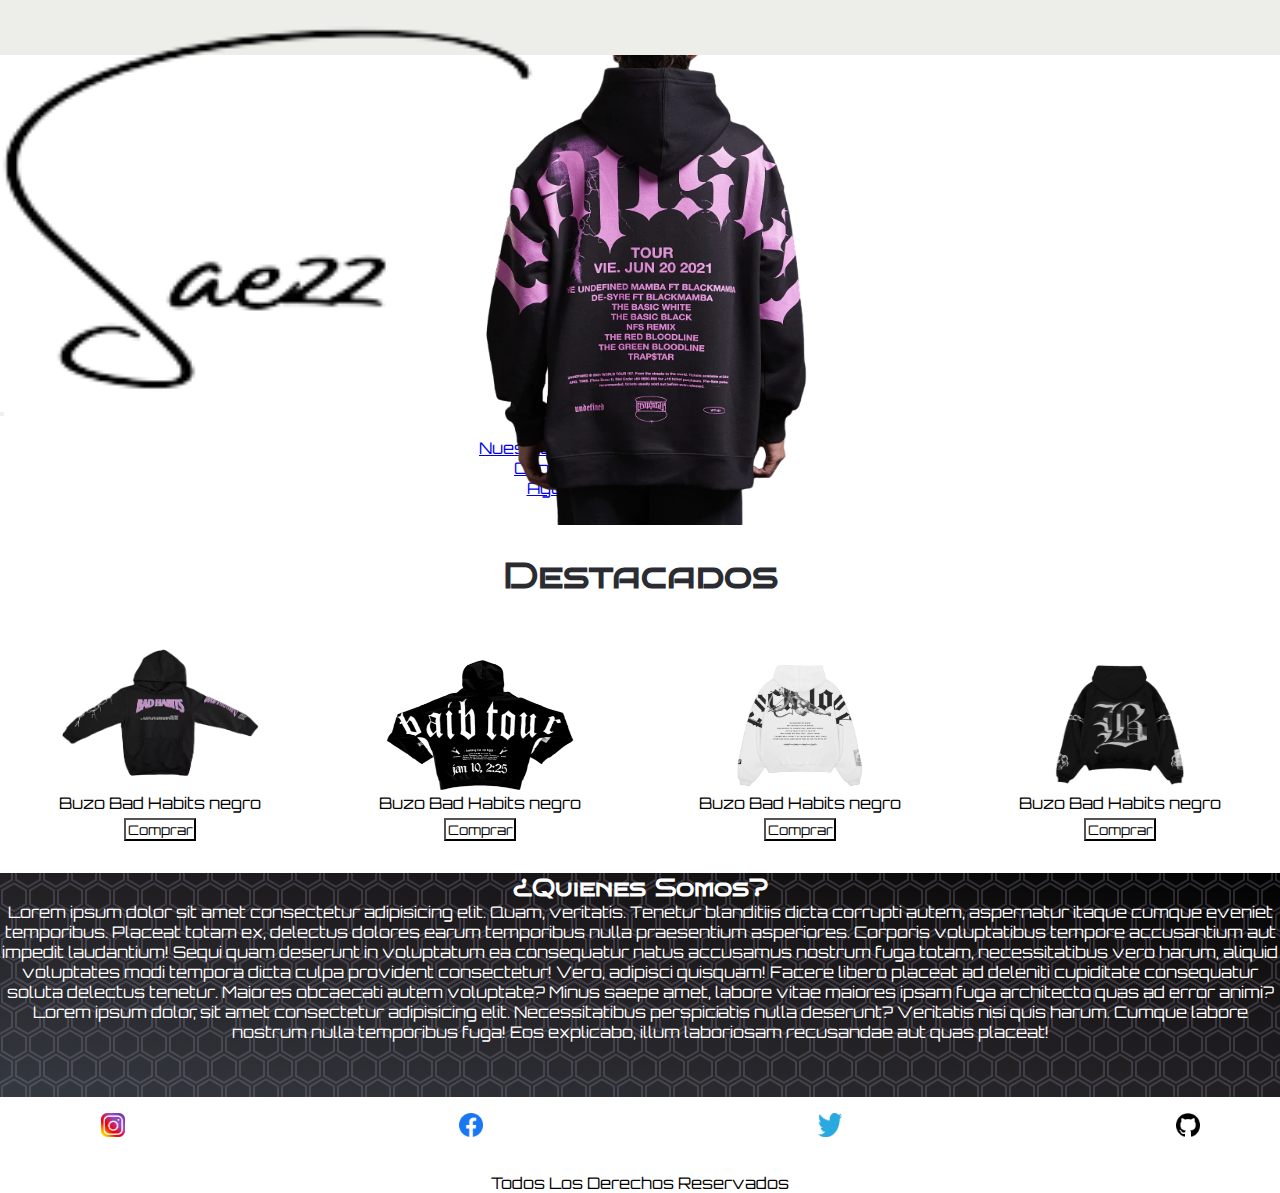
<file: index.html>
<!DOCTYPE html>
<html lang="es">
<head>
    <meta charset="UTF-8">
    <meta http-equiv="X-UA-Compatible" content="IE=edge">
    <meta name="viewport" content="width=device-width, initial-scale=1.0">
    <title>Saez Shop | Web Oficial</title>
    <link rel="preconnect" href="https://fonts.googleapis.com">
    <link rel="preconnect" href="https://fonts.gstatic.com" crossorigin>
    <link href="https://fonts.googleapis.com/css2?family=Bruno+Ace+SC&family=Orbitron&family=Roboto:wght@100&family=Vina+Sans&display=swap" rel="stylesheet">
    <link rel="preconnect" href="https://fonts.googleapis.com">
    <link rel="preconnect" href="https://fonts.gstatic.com" crossorigin>
    <link href="https://fonts.googleapis.com/css2?family=Bruno+Ace+SC&family=Orbitron&display=swap" rel="stylesheet">
    <link href="https://cdn.jsdelivr.net/npm/bootstrap@5.3.0-alpha3/dist/css/bootstrap.min.css" rel="stylesheet" integrity="sha384-KK94CHFLLe+nY2dmCWGMq91rCGa5gtU4mk92HdvYe+M/SXH301p5ILy+dN9+nJOZ" crossorigin="anonymous">
    <link rel="stylesheet" href="./Css/estilos.css">
</head>

<body>
    <header>
        <nav class="navbar navbar-expand-lg bg-body-tertiary">
            <div class="container-fluid">
                <a href="./index.html"><img style="width: 42%; height: 42%; display: flex; justify-content: center;" src="./Img/Saezz-removebg-preview.png" alt=""></a>
            <button class="navbar-toggler" type="button" data-bs-toggle="collapse" data-bs-target="#navbarNav" aria-controls="navbarNav" aria-expanded="false" aria-label="Toggle navigation">
                <span class="navbar-toggler-icon"></span>
            </button>
                <div class="collapse navbar-collapse" id="navbarNav">
                    <ul class="navbar-nav">
                        <li class="nav-item">
                        <a class="nav-link active" aria-current="page" href="./Pages/shop.html">Shop</a>
                        </li>
                        <li class="nav-item">
                        <a class="nav-link active" aria-current="page" href="./Pages/nuestrastiendas.html">Nuestras tiendas</a>
                        </li>
                        <li class="nav-item">
                        <a class="nav-link active" aria-current="page" href="./Pages/contacto.html">Contacto</a>
                        </li>
                        <li class="nav-item">
                        <a class="nav-link active" aria-current="page" href="./Pages/ayuda.html">Ayuda</a>
                        </li>
                    </ul>
                </div>
            </div>
        </nav>
    </header>
    
    <main>
        <div>
            <div class="slider-frame">
                <ul>
                    <li><img class="foto" src="./Img/Underfined-1.png" alt="Imagen Buzo Violeta Underfined"></li>
                    <li><img class="foto" src="./Img/Underfined-2.png" alt="Imagen Buzo Naranja Underfined"></li>
                    <li><img class="foto" src="./Img/Underfined-3.png" alt="Imagen Buzo Negro Underfined"></li>
                    <li><img class="foto" src="./Img/image-removebg-preview.png" alt="Imagen Buzo Con Diseño Mariposa"></li>
                </ul>
            </div>
        </div>

            
        
        
        <section>
            <h1>Destacados</h1>
            <div class="Cards">
                        <div class="Contenedorimg">
                            <div class="mqIndex">
                                <img src="./Img/Buzo-PhotoRoom.png-PhotoRoom.png" alt="Buzo Negro Letras Rosas Oversize">
                            </div>
                        <div class="nombreBuzo">
                            <p>Buzo Bad Habits negro</p>
                        </div>
                        <div class="Contenedorbutton">
                            <button class="BotonDestacado"><a href="./Pages/shop.html">Comprar</a></button>
                        </div>
                        </div>
                    <div class="Contenedorimg">
                        <div class="mqIndex">
                            <img src="./Img/Buzo-2-PhotoRoom.png-PhotoRoom.png" alt="Buzo Negro Underfined">
                        </div>
                        <div class="nombreBuzo">
                            <p>Buzo Bad Habits negro</p>
                        </div>
                        <div class="Contenedorbutton">
                            <button class="BotonDestacado"><a href="./Pages/shop.html">Comprar</a></button>
                        </div>
                        </div>
                
                        <div class="Contenedorimg">
                        <div class="mqIndex">                            
                            <img src="./Img/Buzo-3-PhotoRoom.png-PhotoRoom (1).png" alt="Buzo Negro Y Amarillo">
                        </div>
                        <div class="nombreBuzo">
                            <p>Buzo Bad Habits negro</p>
                        </div>
                        <div class="Contenedorbutton">
                            <button class="BotonDestacado"><a href="./Pages/shop.html">Comprar</a></button>
                        </div>
                        </div>

                    <div class="Contenedorimg">
                        <div class="mqIndex">
                            <img src="./Img/Buzo-4-PhotoRoom.png-PhotoRoom (1).png" alt="Buzo Negro">
                        </div>    
                    <div class="nombreBuzo">
                            <p>Buzo Bad Habits negro</p>
                    </div>
                    <div class="Contenedorbutton">
                            <button class="BotonDestacado"><a href="./Pages/shop.html">Comprar</a></button>
                    </div>
                </div>
            
            </section>
        <section class="quienesSomos">
            <div>
                <h2>¿Quienes Somos?</h2>
            </div>
            <div>
                <p class="mqLorem">Lorem ipsum dolor sit amet consectetur adipisicing elit. Quam, veritatis. Tenetur blanditiis dicta corrupti autem, aspernatur itaque cumque eveniet temporibus. Placeat totam ex, delectus dolores earum temporibus nulla praesentium asperiores.
                    Corporis voluptatibus tempore accusantium aut impedit laudantium! Sequi quam deserunt in voluptatum ea consequatur natus accusamus nostrum fuga totam, necessitatibus vero harum, aliquid voluptates modi tempora dicta culpa provident consectetur!
                    Vero, adipisci quisquam! Facere libero placeat ad deleniti cupiditate consequatur soluta delectus tenetur. Maiores obcaecati autem voluptate? Minus saepe amet, labore vitae maiores ipsam fuga architecto quas ad error animi?Lorem ipsum dolor, sit amet consectetur adipisicing elit. Necessitatibus perspiciatis nulla deserunt? Veritatis nisi quis harum. Cumque labore nostrum nulla temporibus fuga! Eos explicabo, illum laboriosam recusandae aut quas placeat!</p>
                </div>

            </section>
        </main>
        
        <footer>
            <ul class="ulFooterIndex">

                <li class="logoRedes"><a href="https://instagram.com/facundo_saez?igshid=ZDdkNTZiNTM=" target="_blank"><img src="./Img/Instagram-Icon.png" alt="Logo Instagram"></a></li>
                
                <li class="logoRedes"><a href="https://www.facebook.com/profile.php?id=100010502047823" target="_blank"><img src="./Img/Facebook.png" alt="Logo Facebook"></a></li>
                
                <li class="logoRedes"><a href="https://twitter.com/Facundo_saezz" target="_blank"><img src="./Img/twitter-logo-.png" alt="Logo Twitter"></a></li>
                
                <li class="logoRedes"><a href="https://github.com/Saezz05" target="_blank"><img src="./Img/Github.png" alt="Logo Github"></a></li>

        </ul>
        
        
        <div class="contenedorDerechos">
            <p>Todos Los Derechos Reservados</p>
        </div>
        
    </footer>
    
</body>
<script src="https://cdn.jsdelivr.net/npm/bootstrap@5.3.0-alpha3/dist/js/bootstrap.bundle.min.js" integrity="sha384-ENjdO4Dr2bkBIFxQpeoTz1HIcje39Wm4jDKdf19U8gI4ddQ3GYNS7NTKfAdVQSZe" crossorigin="anonymous"></script>
</html>
</file>
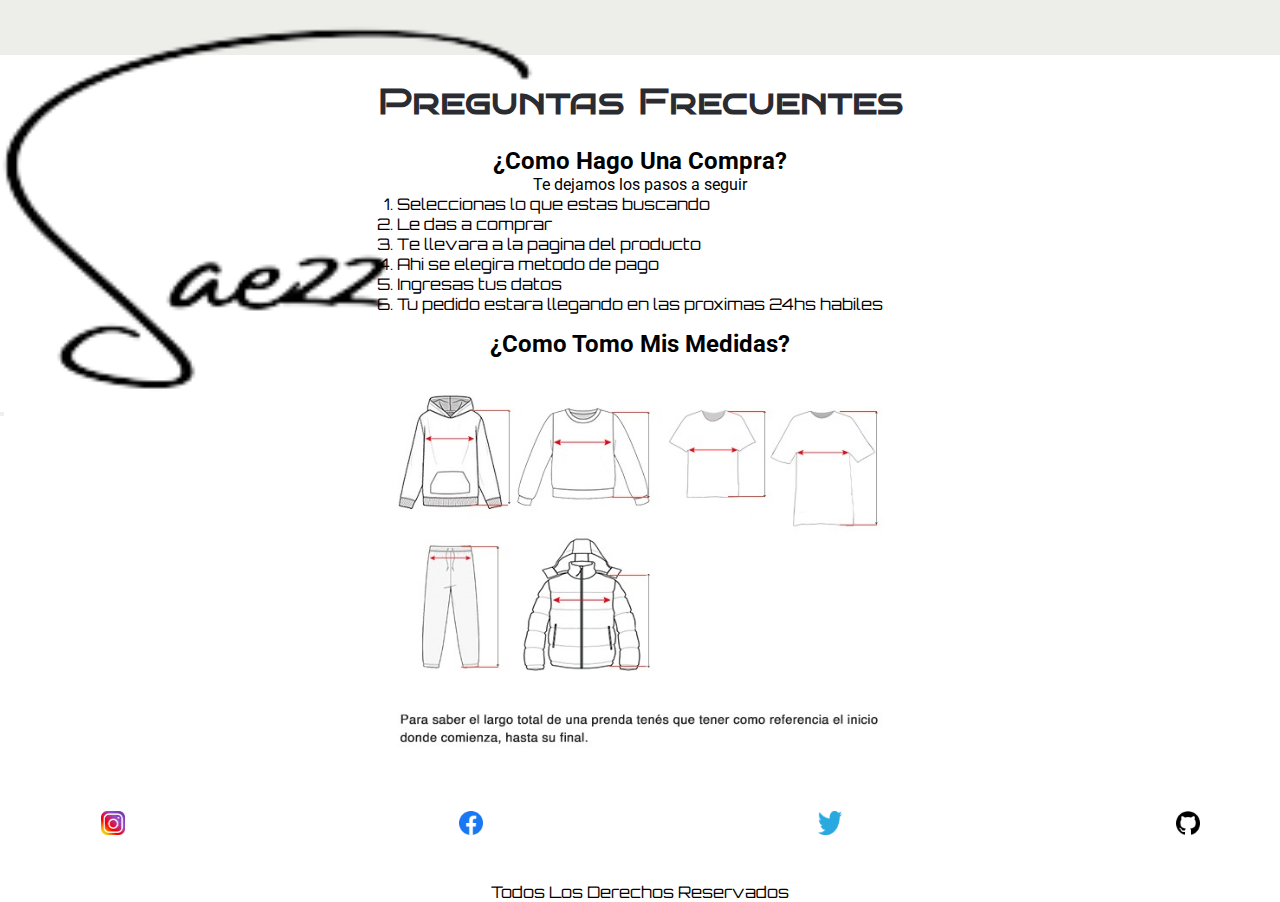
<file: Pages/ayuda.html>
<!DOCTYPE html>
<html lang="es">
<head>
    <meta charset="UTF-8">
    <meta http-equiv="X-UA-Compatible" content="IE=edge">
    <meta name="viewport" content="width=device-width, initial-scale=1.0">
    <title>Saez Shop | Web Oficial</title>
    <link rel="preconnect" href="https://fonts.googleapis.com">
    <link rel="preconnect" href="https://fonts.gstatic.com" crossorigin>
    <link href="https://fonts.googleapis.com/css2?family=Bruno+Ace+SC&family=Orbitron&family=Roboto:wght@100&family=Vina+Sans&display=swap" rel="stylesheet">
    <link rel="preconnect" href="https://fonts.googleapis.com">
    <link rel="preconnect" href="https://fonts.gstatic.com" crossorigin>
    <link href="https://fonts.googleapis.com/css2?family=Bruno+Ace+SC&family=Orbitron&display=swap" rel="stylesheet">
    <link href="https://cdn.jsdelivr.net/npm/bootstrap@5.3.0-alpha3/dist/css/bootstrap.min.css" rel="stylesheet" integrity="sha384-KK94CHFLLe+nY2dmCWGMq91rCGa5gtU4mk92HdvYe+M/SXH301p5ILy+dN9+nJOZ" crossorigin="anonymous">
    <link rel="stylesheet" href="../Css/estilos.css">
</head>
<body>
    <header>
        <nav class="navbar navbar-expand-lg bg-body-tertiary">
            <div class="container-fluid">
                <a class= "imgHeader" href="../index.html"><img style="width: 42%; height: 42%; display: flex; justify-content: center;" src="../Img/Saezz-removebg-preview.png" alt=""></a>
            <button class="navbar-toggler" type="button" data-bs-toggle="collapse" data-bs-target="#navbarNav" aria-controls="navbarNav" aria-expanded="false" aria-label="Toggle navigation">
                <span class="navbar-toggler-icon"></span>
            </button>
                <div class="collapse navbar-collapse" id="navbarNav">
                    <ul class="navbar-nav">
                        <li class="nav-item">
                        <a class="nav-link active" aria-current="page" href="../Pages/shop.html">Shop</a>
                        </li>
                        <li class="nav-item">
                        <a class="nav-link active" aria-current="page" href="../Pages/nuestrastiendas.html">Nuestras tiendas</a>
                        </li>
                        <li class="nav-item">
                        <a class="nav-link active" aria-current="page" href="../Pages/contacto.html">Contacto</a>
                        </li>
                        <li class="nav-item">
                        <a class="nav-link active" aria-current="page" href="../Pages/ayuda.html">Ayuda</a>
                        </li>
                    </ul>
                </div>
            </div>
        </nav>
    </header>
    <main>
        <h1>Preguntas Frecuentes</h1>
        <div class="tituloAyuda">
            <h2>¿Como Hago Una Compra?</h2>
            <p>Te dejamos los pasos a seguir</p>
        </div>
        
        <div class="olLista">
                <ol>
                    <li>Seleccionas lo que estas buscando</li>
                    <li>Le das a comprar</li>
                    <li>Te llevara a la pagina del producto</li>
                    <li>Ahi se elegira metodo de pago</li>
                    <li>Ingresas tus datos</li>
                    <li>Tu pedido estara llegando en las proximas 24hs habiles</li>
                </ol>
        </div>
    <section>
        <div class="tituloAyudaDos">
            <h2>¿Como Tomo Mis Medidas?</h2>
        </div>
        <div class="talles">
            <img src="../Img/Talles.png" alt="Imagen De MEdicion De Talles">
        </div>
    </section>
    </main>

    <footer>
        <ul class="ulFooterAyuda">

            <li class="logoRedes"><a href="https://instagram.com/facundo_saez?igshid=ZDdkNTZiNTM=" target="_blank"><img src="../Img/Instagram-Icon.png" alt="Logo Instagram"></a></li>
            
            <li class="logoRedes"><a href="https://www.facebook.com/profile.php?id=100010502047823" target="_blank"><img src="../Img/Facebook.png" alt="Logo Facebook"></a></li>
            
            <li class="logoRedes"><a href="https://twitter.com/Facundo_saezz" target="_blank"><img src="../Img/twitter-logo-.png" alt="Logo Twitter"></a></li>
            
            <li class="logoRedes"><a href="https://github.com/Saezz05" target="_blank"><img src="../Img/Github.png" alt="Logo Github"></a></li>

        </ul>
    
    
        <div>
            <p class="contenedorDerechosAyuda">Todos Los Derechos Reservados</p>
        </div>

    </footer>
</body>
<script src="https://cdn.jsdelivr.net/npm/bootstrap@5.3.0-alpha3/dist/js/bootstrap.bundle.min.js" integrity="sha384-ENjdO4Dr2bkBIFxQpeoTz1HIcje39Wm4jDKdf19U8gI4ddQ3GYNS7NTKfAdVQSZe" crossorigin="anonymous"></script> 
</html>
</file>
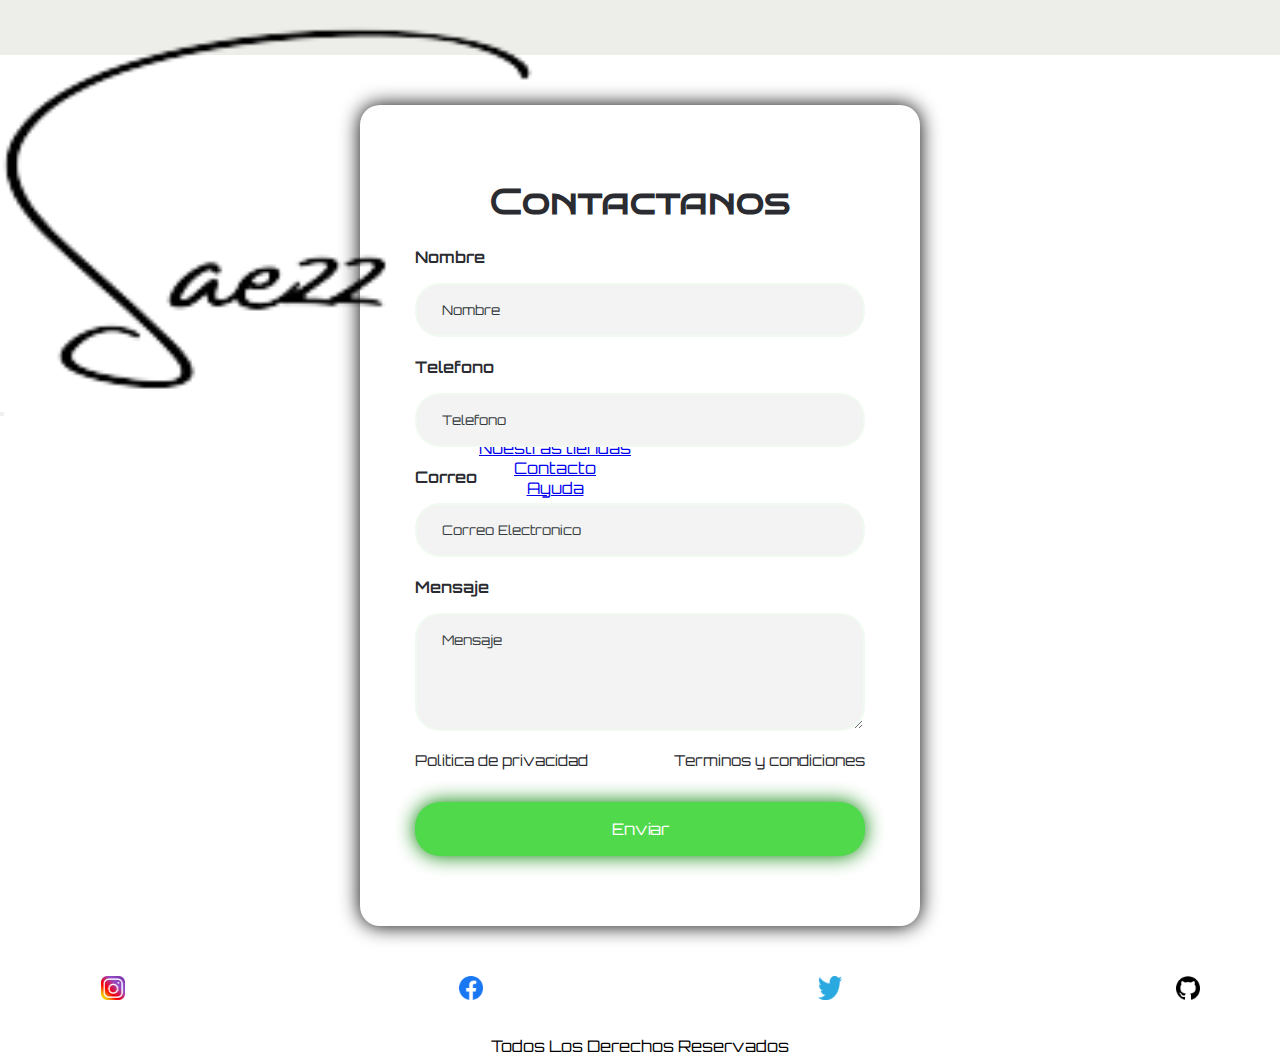
<file: Pages/contacto.html>
<!DOCTYPE html>
<html lang="es">
<head>
    <meta charset="UTF-8">
    <meta http-equiv="X-UA-Compatible" content="IE=edge">
    <meta name="viewport" content="width=device-width, initial-scale=1.0">
    <title>Saez Shop | Web Oficial</title>
    <link rel="preconnect" href="https://fonts.googleapis.com">
    <link rel="preconnect" href="https://fonts.gstatic.com" crossorigin>
    <link href="https://fonts.googleapis.com/css2?family=Bruno+Ace+SC&family=Orbitron&family=Roboto:wght@100&family=Vina+Sans&display=swap" rel="stylesheet">
    <link rel="preconnect" href="https://fonts.googleapis.com">
    <link rel="preconnect" href="https://fonts.gstatic.com" crossorigin>
    <link href="https://fonts.googleapis.com/css2?family=Bruno+Ace+SC&family=Orbitron&display=swap" rel="stylesheet">
    <link href="https://cdn.jsdelivr.net/npm/bootstrap@5.3.0-alpha3/dist/css/bootstrap.min.css" rel="stylesheet" integrity="sha384-KK94CHFLLe+nY2dmCWGMq91rCGa5gtU4mk92HdvYe+M/SXH301p5ILy+dN9+nJOZ" crossorigin="anonymous">
    <link rel="stylesheet" href="../Css/estilos.css">
</head>
<body>
    <header>
            <nav class="navbar navbar-expand-lg bg-body-tertiary">
                <div class="container-fluid">
                    <a href="../index.html"><img style="width: 42%; height: 42%; display: flex; justify-content: center;" src="../Img/Saezz-removebg-preview.png" alt=""></a>
                <button class="navbar-toggler" type="button" data-bs-toggle="collapse" data-bs-target="#navbarNav" aria-controls="navbarNav" aria-expanded="false" aria-label="Toggle navigation">
                    <span class="navbar-toggler-icon"></span>
                </button>
                    <div class="collapse navbar-collapse" id="navbarNav">
                        <ul class="navbar-nav">
                            <li class="nav-item">
                            <a class="nav-link active" aria-current="page" href="../Pages/shop.html">Shop</a>
                            </li>
                            <li class="nav-item">
                            <a class="nav-link active" aria-current="page" href="../Pages/nuestrastiendas.html">Nuestras tiendas</a>
                            </li>
                            <li class="nav-item">
                            <a class="nav-link active" aria-current="page" href="../Pages/contacto.html">Contacto</a>
                            </li>
                            <li class="nav-item">
                            <a class="nav-link active" aria-current="page" href="../Pages/ayuda.html">Ayuda</a>
                            </li>
                        </ul>
                    </div>
                </div>
            </nav>
    </header>
    <main class="flex">
        <form>
            <h1>Contactanos</h1>
            <div class="formulario">
                <label for="name">Nombre</label>
                <input type="text" name="name" id="name" placeholder="Nombre">
                
                <label for="Telefono">Telefono</label>
                <input type="tel" name="Telefono" id="Telefono" placeholder="Telefono">
                
                <label for="Correo">Correo</label>
                <input type="email" name="Correo" id="Correo" placeholder="Correo Electronico">
                
                <label for="message">Mensaje</label>
                <textarea name="message" id="message" cols="30" rows="5" placeholder="Mensaje"></textarea>
                
                <div class="formularioPrivacidad">
                    <a href="#">Politica de privacidad</a>
                    <a href="#">Terminos y condiciones</a>
                </div>

                <input class="btn" type="submit" value="Enviar">
            </div>
            
            
            
            
            
            
        </form>
        
    </main>
    <footer>
        <ul class="ulFooter">

            <li class="logoRedes"><a href="https://instagram.com/facundo_saez?igshid=ZDdkNTZiNTM=" target="_blank"><img src="../Img/Instagram-Icon.png" alt="Logo Instagram"></a></li>
            
            <li class="logoRedes"><a href="https://www.facebook.com/profile.php?id=100010502047823" target="_blank"><img src="../Img/Facebook.png" alt="Logo Facebook"></a></li>
            
            <li class="logoRedes"><a href="https://twitter.com/Facundo_saezz" target="_blank"><img src="../Img/twitter-logo-.png" alt="Logo Twitter"></a></li>
            
            <li class="logoRedes"><a href="https://github.com/Saezz05" target="_blank"><img src="../Img/Github.png" alt="Logo Github"></a></li>

    </ul>
    
    
    <div class="contenedorDerechos">
        <p>Todos Los Derechos Reservados</p>
    </div>
    
</footer>
    
</body>
<script src="https://cdn.jsdelivr.net/npm/bootstrap@5.3.0-alpha3/dist/js/bootstrap.bundle.min.js" integrity="sha384-ENjdO4Dr2bkBIFxQpeoTz1HIcje39Wm4jDKdf19U8gI4ddQ3GYNS7NTKfAdVQSZe" crossorigin="anonymous"></script>
</html>
</file>
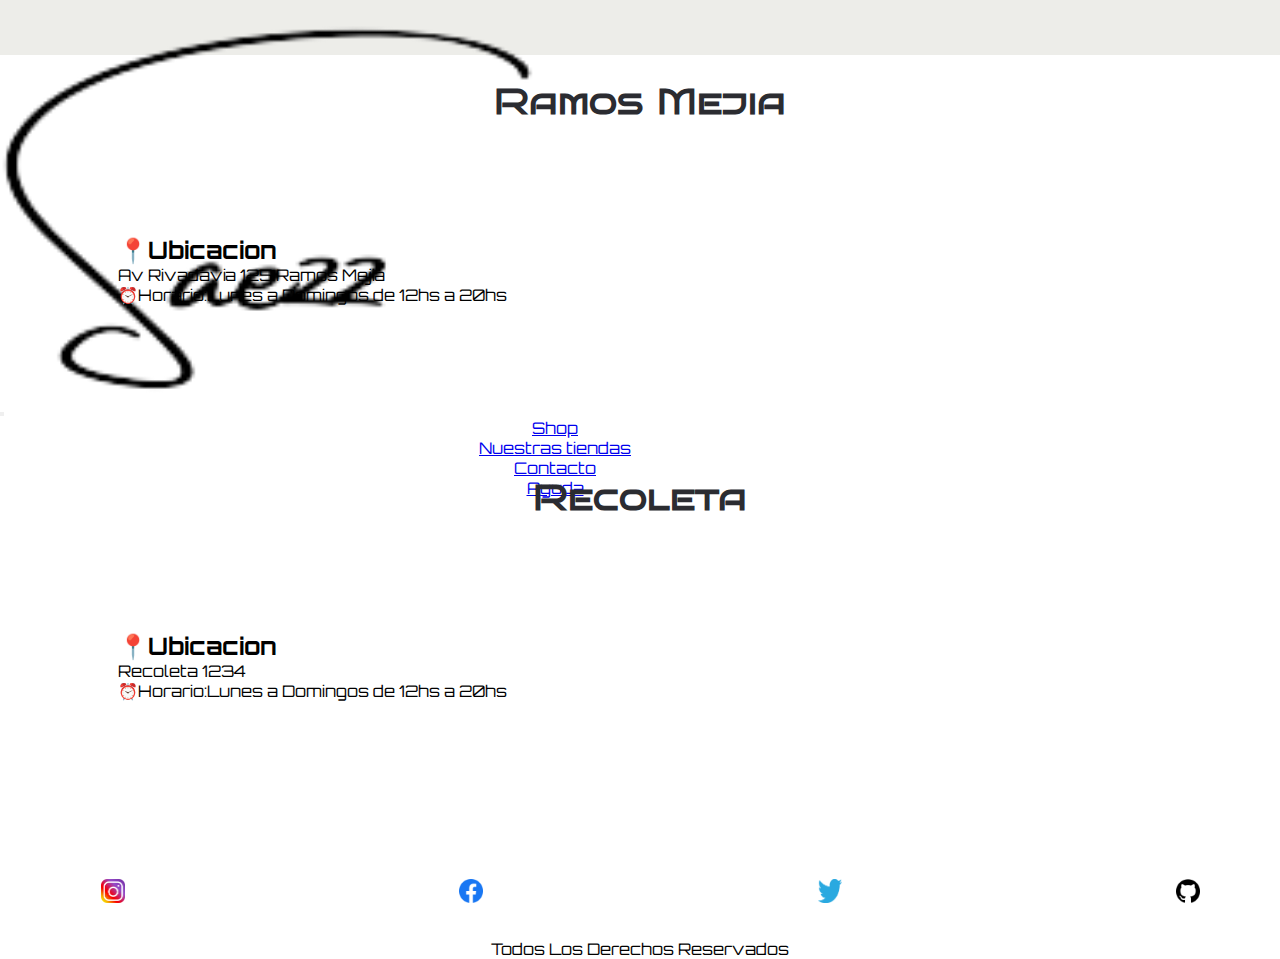
<file: Pages/nuestrastiendas.html>
<!DOCTYPE html>
<html lang="en">
<head>
    <meta charset="UTF-8">
    <meta http-equiv="X-UA-Compatible" content="IE=edge">
    <meta name="viewport" content="width=device-width, initial-scale=1.0">
    <title>Saez Shop | Web Oficial</title>
    <link rel="preconnect" href="https://fonts.googleapis.com">
    <link rel="preconnect" href="https://fonts.gstatic.com" crossorigin>
    <link href="https://fonts.googleapis.com/css2?family=Bruno+Ace+SC&family=Orbitron&family=Roboto:wght@100&family=Vina+Sans&display=swap" rel="stylesheet">
    <link rel="preconnect" href="https://fonts.googleapis.com">
    <link rel="preconnect" href="https://fonts.gstatic.com" crossorigin>
    <link href="https://fonts.googleapis.com/css2?family=Bruno+Ace+SC&family=Orbitron&display=swap" rel="stylesheet">
    <link href="https://cdn.jsdelivr.net/npm/bootstrap@5.3.0-alpha3/dist/css/bootstrap.min.css" rel="stylesheet" integrity="sha384-KK94CHFLLe+nY2dmCWGMq91rCGa5gtU4mk92HdvYe+M/SXH301p5ILy+dN9+nJOZ" crossorigin="anonymous">
    <link rel="stylesheet" href="../Css/estilos.css">
</head>
<body>
    <header>
        <nav class="navbar navbar-expand-lg bg-body-tertiary">
            <div class="container-fluid">
                <a href="../index.html"><img style="width: 42%; height: 42%; display: flex; justify-content: center;" src="../Img/Saezz-removebg-preview.png" alt=""></a>
            <button class="navbar-toggler" type="button" data-bs-toggle="collapse" data-bs-target="#navbarNav" aria-controls="navbarNav" aria-expanded="false" aria-label="Toggle navigation">
                <span class="navbar-toggler-icon"></span>
            </button>
                <div class="collapse navbar-collapse" id="navbarNav">
                    <ul class="navbar-nav">
                        <li class="nav-item">
                        <a class="nav-link active" aria-current="page" href="../Pages/shop.html">Shop</a>
                        </li>
                        <li class="nav-item">
                        <a class="nav-link active" aria-current="page" href="../Pages/nuestrastiendas.html">Nuestras tiendas</a>
                        </li>
                        <li class="nav-item">
                        <a class="nav-link active" aria-current="page" href="../Pages/contacto.html">Contacto</a>
                        </li>
                        <li class="nav-item">
                        <a class="nav-link active" aria-current="page" href="../Pages/ayuda.html">Ayuda</a>
                        </li>
                    </ul>
                </div>
            </div>
        </nav>
    </header>

    <main>
        <div>
            <h1>Ramos Mejia</h1>
        </div>

        <div class="info">
            <div class="Infoubi">
                <h2 class="h2MqNuestrasTiendas">📍Ubicacion</h2>
                <a class="aMqNuestrasTiendas" href="https://goo.gl/maps/gojfgof9g3oncUPs6">Av Rivadavia 125 Ramos Mejia</a>
                <p class="pMqNuestrasTiendas">⏰Horario:Lunes a Domingos de 12hs a 20hs</p>
            </div>
            <div class="mapa">
            <iframe src="https://www.google.com/maps/embed?pb=!1m18!1m12!1m3!1d26248.7599732801!2d-58.582290969017954!3d-34.67755182465533!2m3!1f0!2f0!3f0!3m2!1i1024!2i768!4f13.1!3m3!1m2!1s0x95bcc62f15b25517%3A0xee3484353498e798!2sLa%20Matanza%2C%20Provincia%20de%20Buenos%20Aires!5e0!3m2!1ses!2sar!4v1682024949714!5m2!1ses!2sar" width="400" height="300" style="border:0;" allowfullscreen="" loading="lazy" referrerpolicy="no-referrer-when-downgrade"></iframe>
            </div>
        </div>
        
        <div>
            <h1>Recoleta</h1>
        </div>

        <div class="info">
            <div class="Infoubi">
                <h2 class="h2MqNuestrasTiendas">📍Ubicacion</h2>
                <a class="aMqNuestrasTiendas" href="https://goo.gl/maps/bWaaJ9hE6a9uLuLY7">Recoleta 1234</a>
                <p class="pMqNuestrasTiendas">⏰Horario:Lunes a Domingos de 12hs a 20hs</p>
            </div>
            <div class="mapa">
                <iframe src="https://www.google.com/maps/embed?pb=!1m18!1m12!1m3!1d26278.126857558993!2d-58.416942519390226!3d-34.58479063729235!2m3!1f0!2f0!3f0!3m2!1i1024!2i768!4f13.1!3m3!1m2!1s0x95bcca99c609fc2f%3A0x392ca99351808a75!2sRecoleta%2C%20CABA!5e0!3m2!1ses-419!2sar!4v1682989034842!5m2!1ses-419!2sar" width="400" height="300" style="border:0;" allowfullscreen="" loading="lazy" referrerpolicy="no-referrer-when-downgrade"></iframe>
            </div>
        </div>
    </main>
    <footer>
        <ul class="ulFooter">

            <li class="logoRedes"><a href="https://instagram.com/facundo_saez?igshid=ZDdkNTZiNTM=" target="_blank"><img src="../Img/Instagram-Icon.png" alt="Logo Instagram"></a></li>
            
            <li class="logoRedes"><a href="https://www.facebook.com/profile.php?id=100010502047823" target="_blank"><img src="../Img/Facebook.png" alt="Logo Facebook"></a></li>
            
            <li class="logoRedes"><a href="https://twitter.com/Facundo_saezz" target="_blank"><img src="../Img/twitter-logo-.png" alt="Logo Twitter"></a></li>
            
            <li class="logoRedes"><a href="https://github.com/Saezz05" target="_blank"><img src="../Img/Github.png" alt="Logo Github"></a></li>

    </ul>
    
    
    <div class="contenedorDerechos">
        <p>Todos Los Derechos Reservados</p>
    </div>
    
</footer>
</body>
<script src="https://cdn.jsdelivr.net/npm/bootstrap@5.3.0-alpha3/dist/js/bootstrap.bundle.min.js" integrity="sha384-ENjdO4Dr2bkBIFxQpeoTz1HIcje39Wm4jDKdf19U8gI4ddQ3GYNS7NTKfAdVQSZe" crossorigin="anonymous"></script>
</html>
</file>
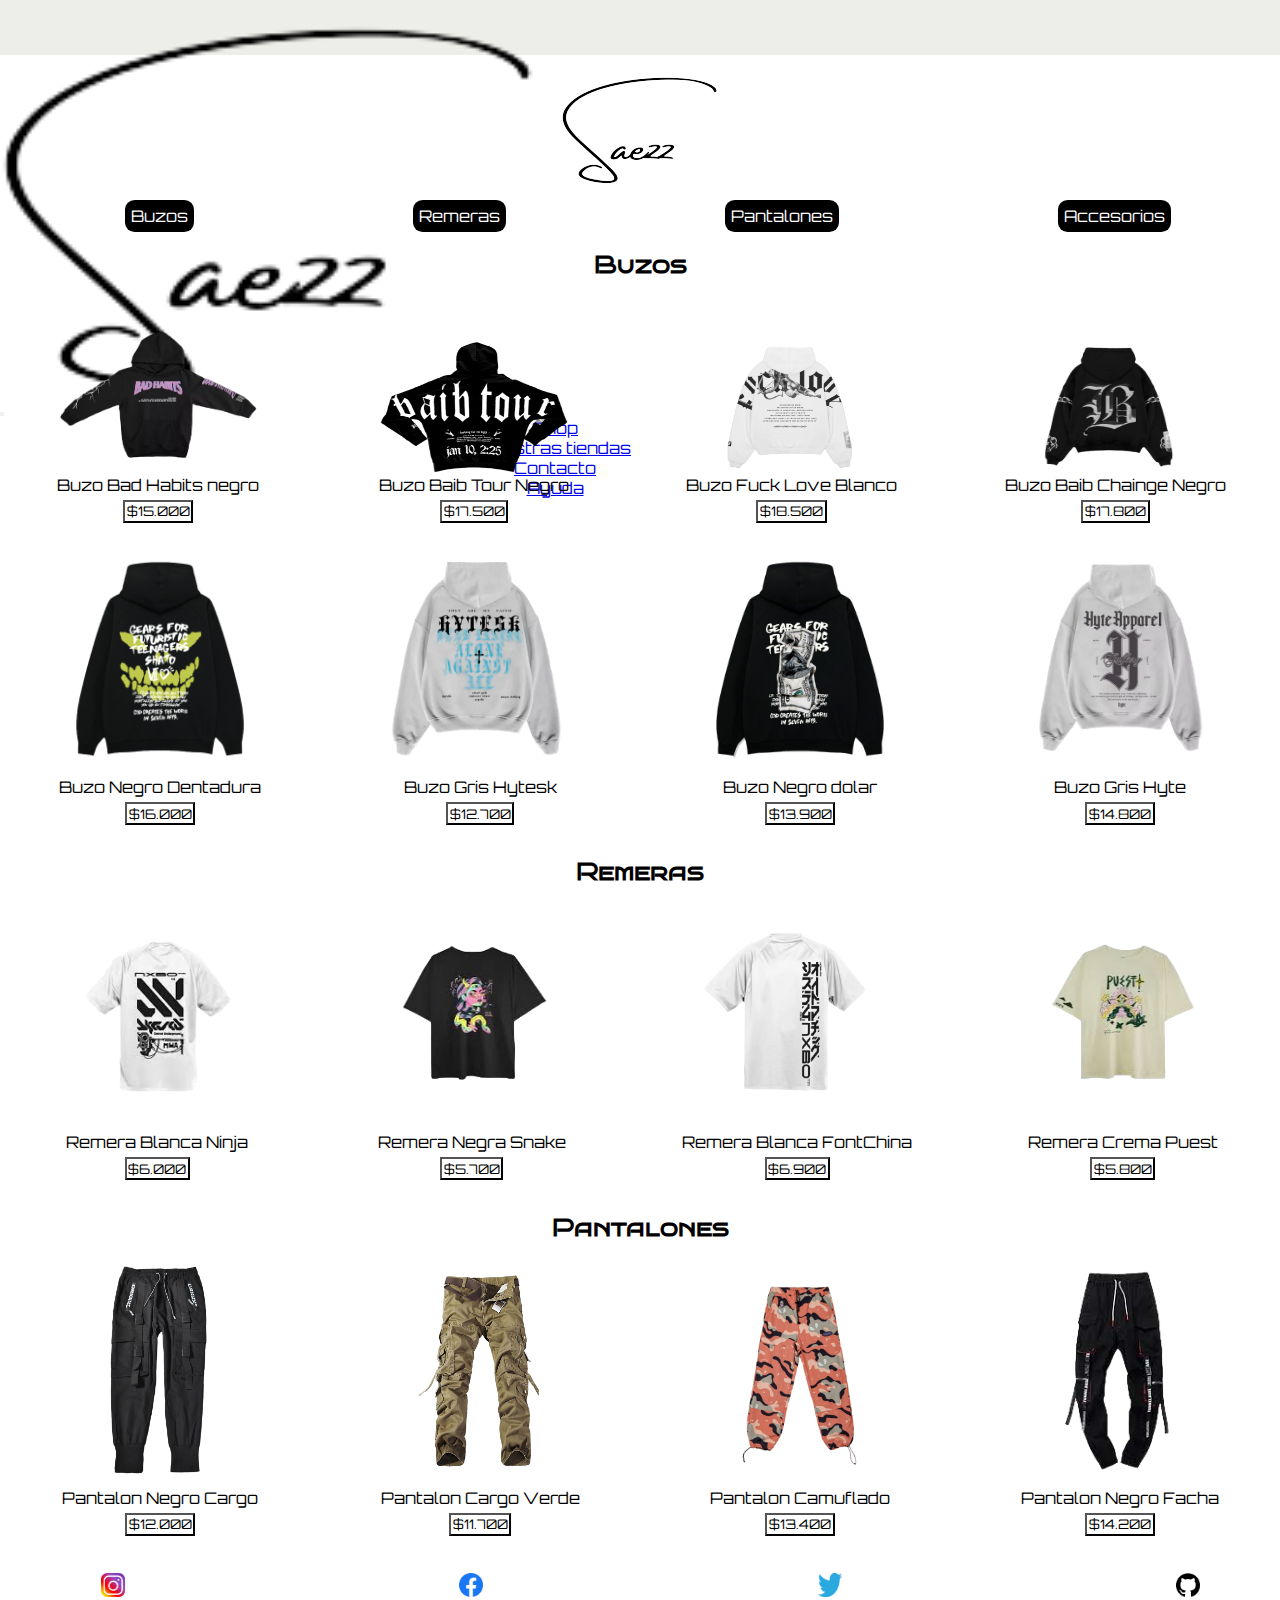
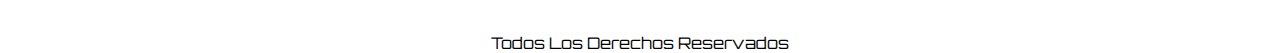
<file: Pages/shop.html>
<!DOCTYPE html>
<html lang="es">
<head>
    <meta charset="UTF-8">
    <meta http-equiv="X-UA-Compatible" content="IE=edge">
    <meta name="viewport" content="width=device-width, initial-scale=1.0">
    <title>Saez Shop | Web Oficial</title>
    <link rel="preconnect" href="https://fonts.googleapis.com">
    <link rel="preconnect" href="https://fonts.gstatic.com" crossorigin>
    <link href="https://fonts.googleapis.com/css2?family=Vina+Sans&display=swap" rel="stylesheet">
    <link rel="preconnect" href="https://fonts.googleapis.com">
    <link rel="preconnect" href="https://fonts.gstatic.com" crossorigin>
    <link href="https://fonts.googleapis.com/css2?family=Bruno+Ace+SC&family=Orbitron&display=swap" rel="stylesheet">
    <link href="https://cdn.jsdelivr.net/npm/bootstrap@5.3.0-alpha3/dist/css/bootstrap.min.css" rel="stylesheet" integrity="sha384-KK94CHFLLe+nY2dmCWGMq91rCGa5gtU4mk92HdvYe+M/SXH301p5ILy+dN9+nJOZ" crossorigin="anonymous">
    <link rel="stylesheet" href="../Css/estilos.css">
</head>
<body>
    <header>
        <header>
            <nav class="navbar navbar-expand-lg bg-body-tertiary">
                <div class="container-fluid">
                    <a href="../index.html"><img style="width: 42%; height: 42%; display: flex; justify-content: center;" src="../Img/Saezz-removebg-preview.png" alt=""></a>
                <button class="navbar-toggler" type="button" data-bs-toggle="collapse" data-bs-target="#navbarNav" aria-controls="navbarNav" aria-expanded="false" aria-label="Toggle navigation">
                    <span class="navbar-toggler-icon"></span>
                </button>
                    <div class="collapse navbar-collapse" id="navbarNav">
                        <ul class="navbar-nav">
                            <li class="nav-item">
                            <a class="nav-link active" aria-current="page" href="../Pages/shop.html">Shop</a>
                            </li>
                            <li class="nav-item">
                            <a class="nav-link active" aria-current="page" href="../Pages/nuestrastiendas.html">Nuestras tiendas</a>
                            </li>
                            <li class="nav-item">
                            <a class="nav-link active" aria-current="page" href="../Pages/contacto.html">Contacto</a>
                            </li>
                            <li class="nav-item">
                            <a class="nav-link active" aria-current="page" href="../Pages/ayuda.html">Ayuda</a>
                            </li>
                        </ul>
                    </div>
                </div>
            </nav>
        </header>
    </header>
    <main>
        <div class="imagenLogo">
        <img src="../Img/Saezz-removebg-preview.png" alt="Imagen Logo">
        </div>
        <ul class="botonesPrendas">
            <li><a href="">Buzos</a></li>
            <li class="remeraBton"><a href="">Remeras</a></li>
            <li><a href="">Pantalones</a></li>
            <li><a href="">Accesorios</a></li>
        </ul>
        
        <div class="h2Shop">
            <h2>Buzos</h2>
        </div>
        
        <section class="Cards">
            <div class="Contenedorimg">
                <div class="divImgMQ">
                    <img src="../Img/Buzo-PhotoRoom.png-PhotoRoom.png" alt="Buzo Negro Letras Rosas Oversize">
                </div>
                    <div class="nombreBuzo">

                        <p>Buzo Bad Habits negro</p>
                    </div>
                    <div class="Contenedorbutton">
                        <button class="BotonDestacado"><a href="./shop.html">$15.000</a></button>
                    </div>
            </div>

            <div class="Contenedorimg">
                <div class="divImgMQ">
                    <img src="../Img/Buzo-2-PhotoRoom.png-PhotoRoom.png" alt="Buzo Negro Underfined">
                </div>
                <div class="nombreBuzo">
                    <p>Buzo Baib Tour Negro</p>
                </div>
                    <div class="Contenedorbutton">
                        <button class="BotonDestacado"><a href="./shop.html">$17.500</a></button>
                    </div>
            </div>

            <div class="Contenedorimg">
                <div class="divImgMQ">
                    <img src="../Img/Buzo-3-PhotoRoom.png-PhotoRoom (1).png" alt="Buzo Negro Y Amarillo">
                </div>

                <div class="nombreBuzo">
                    <p>Buzo Fuck Love Blanco</p>
                </div>
                <div class="Contenedorbutton">
                    <button class="BotonDestacado"><a href="./shop.html">$18.500</a></button>
                </div>
            </div>
            
            <div class="Contenedorimg">
                <div class="divImgMQ">
                    <img src="../Img/Buzo-4-PhotoRoom.png-PhotoRoom (1).png" alt="Buzo Negro">
                </div>
                <div class="nombreBuzo">
                    <p>Buzo Baib Chainge Negro </p>
                </div>
                    <div class="Contenedorbutton">
                        <button class="BotonDestacado"><a href="./shop.html">$17.800</a></button>
                    </div>
            </div>
        </section>
        
        <section class="Cards">
                <div class="Contenedorimg">
                    <div class="divImgMQ">
                        <img src="../Img/buzoDientes-PhotoRoom.png-PhotoRoom.png" alt="Buzo Negro Con dentadura fluoresente">
                    </div>
                        <div class="nombreBuzoDos">
                            <p>Buzo Negro Dentadura </p>
                        </div>
                        <div class="Contenedorbutton">
                            <button class="BotonDestacado"><a href="./shop.html">$16.000</a></button>
                        </div>
                </div>
    
                <div class="Contenedorimg">
                    <div class="divImgMQ">
                        <img src="../Img/Buzogite-PhotoRoom.png-PhotoRoom.png" alt="Buzo Gris Y Celeste">
                    </div>
                    <div class="nombreBuzoDos">
                        <p>Buzo Gris Hytesk</p>
                    </div>
                        <div class="Contenedorbutton">
                            <button class="BotonDestacado"><a href="./shop.html">$12.700</a></button>
                        </div>
                </div>
    
                <div class="Contenedorimg">
                    <div class="divImgMQ">
                        <img src="../Img/BuzoNaranja-PhotoRoom.png-PhotoRoom.png" alt="Buzo Negro de dolar">
                    </div>
                    <div class="nombreBuzoDos">
                        <p>Buzo Negro dolar</p>
                    </div>
                    <div class="Contenedorbutton">
                        <button class="BotonDestacado"><a href="./shop.html">$13.900</a></button>
                    </div>
                </div>
                
                <div class="Contenedorimg">
                    <div class="divImgMQ">
                        <img src="../Img/BuzoGris-PhotoRoom.png-PhotoRoom.png" alt="Buzo Negro">
                    </div>
                    <div class="nombreBuzoDos">
                        <p>Buzo Gris Hyte</p>
                    </div>
                        <div class="Contenedorbutton">
                            <button class="BotonDestacado"><a href="./shop.html">$14.800</a></button>
                        </div>
                </div>
            </section>
                    
            <div class="h2Shop">
                <h2>Remeras</h2>
            </div>

            <section class="Cards">
                <div class="Contenedorimg">
                    <div class="divImgMQ">
                        <img src="../Img/RemeraBlanca.png" alt="Remera Blanca Con Diseño Ninja">
                    </div>
                        <div class="nombreBuzoDos">
                            <p>Remera Blanca Ninja</p>
                        </div>
                        <div class="Contenedorbutton">
                            <button class="BotonDestacado"><a href="./shop.html">$6.000</a></button>
                        </div>
                </div>
    
                <div class="Contenedorimg">
                    <div class="divImgMQ">
                        <img src="../Img/RemeraNegra.png" alt="Remera Negra Con Dibujo De Serpiente">
                    </div>
                    <div class="nombreBuzoDos">
                        <p>Remera Negra Snake</p>
                    </div>
                        <div class="Contenedorbutton">
                            <button class="BotonDestacado"><a href="./shop.html">$5.700</a></button>
                        </div>
                </div>
    
                <div class="Contenedorimg">
                    <div class="divImgMQ">
                        <img src="../Img/RemeraBlanco.png" alt="Remera Blanca Con Letras Chinas">
                    </div>
                    <div class="nombreBuzoDos">
                        <p>Remera Blanca FontChina</p>
                    </div>
                    <div class="Contenedorbutton">
                        <button class="BotonDestacado"><a href="./shop.html">$6.900</a></button>
                    </div>
                </div>
                
                <div class="Contenedorimg">
                <div class="divImgMQ">
                    <img src="../Img/RemeraCremita.png" alt="Remera Color Crema Puest">
                </div>
                    <div class="nombreBuzoDos">
                        <p>Remera Crema Puest</p>
                    </div>
                        <div class="Contenedorbutton">
                            <button class="BotonDestacado"><a href="./shop.html">$5.800</a></button>
                        </div>
                </div>
            </section>

            <div class="h2Shop">
                <h2>Pantalones</h2>
            </div>

            <section class="Cards">
                <div class="Contenedorimg">
                <div class="divImgMQ">    
                    <img src="../Img/PantalonCargo.png" alt="Pantalon Negro Cargo">
                </div>
                        <div class="nombreBuzoDos">
                            <p>Pantalon Negro Cargo</p>
                        </div>
                        <div class="Contenedorbutton">
                            <button class="BotonDestacado"><a href="./shop.html">$12.000</a></button>
                        </div>
                </div>
    
                <div class="Contenedorimg">
                    <div class="divImgMQ">
                        <img src="../Img/PantalonVerde.png" alt="Pantalon Cargo Verde">
                    </div>
                    <div class="nombreBuzoDos">
                        <p>Pantalon Cargo Verde</p>
                    </div>
                        <div class="Contenedorbutton">
                            <button class="BotonDestacado"><a href="./shop.html">$11.700</a></button>
                        </div>
                </div>
    
                <div class="Contenedorimg">
                    <div class="divImgMQ">
                        <img src="../Img/Camuflado.png" alt="Pantalon Camuflado">
                    </div>
                    <div class="nombreBuzoDos">
                        <p>Pantalon Camuflado</p>
                    </div>
                    <div class="Contenedorbutton">
                        <button class="BotonDestacado"><a href="./shop.html">$13.400</a></button>
                    </div>
                </div>
                
                <div class="Contenedorimg">
                    <div class="divImgMQ">
                        <img src="../Img/PantalonNegroFacha.png" alt="Remera Color Crema Puest">
                    </div>
                    <div class="nombreBuzoDos">
                        <p>Pantalon Negro Facha</p>
                    </div>
                        <div class="Contenedorbutton">
                            <button class="BotonDestacado"><a href="./shop.html">$14.200</a></button>
                        </div>
                </div>
            </section>
    </main>
    <footer>
        <ul class="ulFooter">

            <li class="logoRedes"><a href="https://instagram.com/facundo_saez?igshid=ZDdkNTZiNTM=" target="_blank"><img src="../Img/Instagram-Icon.png" alt="Logo Instagram"></a></li>
            
            <li class="logoRedes"><a href="https://www.facebook.com/profile.php?id=100010502047823" target="_blank"><img src="../Img/Facebook.png" alt="Logo Facebook"></a></li>
            
            <li class="logoRedes"><a href="https://twitter.com/Facundo_saezz" target="_blank"><img src="../Img/twitter-logo-.png" alt="Logo Twitter"></a></li>
            
            <li class="logoRedes"><a href="https://github.com/Saezz05" target="_blank"><img src="../Img/Github.png" alt="Logo Github"></a></li>

    </ul>
    
    
    <div class="contenedorDerechos">
        <p>Todos Los Derechos Reservados</p>
    </div>
    
</footer>
</body>
<script src="https://cdn.jsdelivr.net/npm/bootstrap@5.3.0-alpha3/dist/js/bootstrap.bundle.min.js" integrity="sha384-ENjdO4Dr2bkBIFxQpeoTz1HIcje39Wm4jDKdf19U8gI4ddQ3GYNS7NTKfAdVQSZe" crossorigin="anonymous"></script>
</html>
</file>
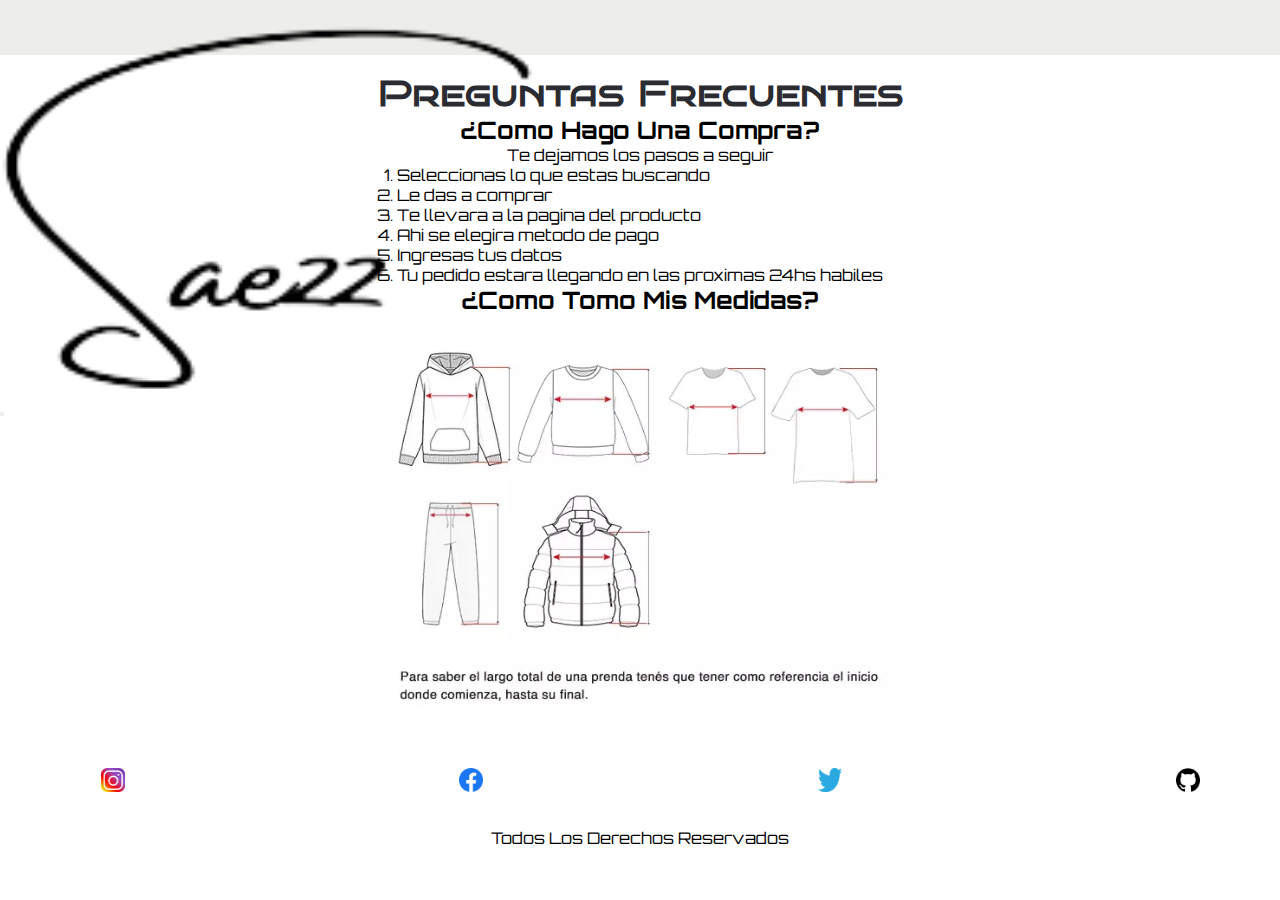
<file: Proyecto Coder/Pages/ayuda.html>
<!DOCTYPE html>
<html lang="es">
<head>
    <meta charset="UTF-8">
    <meta http-equiv="X-UA-Compatible" content="IE=edge">
    <meta name="viewport" content="width=device-width, initial-scale=1.0">
    <meta name="description" content="Ayuda De Mi Pagina Para Comprar Buzos oversize ">
    <meta name="keywords"  content="HTML, ASP, JS, META, Buzo, Oversize, Ayuda, Comprar">    <meta name="description" content="Pagina Para Comprar Buzos oversize ">
    <meta name="keywords"  content="HTML, ASP, JS, META, Buzo, Oversize, Comprar">
    <title>Saez Shop | Web Oficial</title>
    <link rel="preconnect" href="https://fonts.googleapis.com">
    <link rel="preconnect" href="https://fonts.gstatic.com" crossorigin>
    <link href="https://fonts.googleapis.com/css2?family=Bruno+Ace+SC&family=Orbitron&family=Roboto:wght@100&family=Vina+Sans&display=swap" rel="stylesheet">
    <link rel="preconnect" href="https://fonts.googleapis.com">
    <link rel="preconnect" href="https://fonts.gstatic.com" crossorigin>
    <link href="https://fonts.googleapis.com/css2?family=Bruno+Ace+SC&family=Orbitron&display=swap" rel="stylesheet">
    <link href="https://cdn.jsdelivr.net/npm/bootstrap@5.3.0-alpha3/dist/css/bootstrap.min.css" rel="stylesheet" integrity="sha384-KK94CHFLLe+nY2dmCWGMq91rCGa5gtU4mk92HdvYe+M/SXH301p5ILy+dN9+nJOZ" crossorigin="anonymous">
    <link rel="stylesheet" href="../css/estilos.css">
</head>
<body>
    <header>
        <nav class="navbar navbar-expand-lg bg-body-tertiary">
            <div class="container-fluid">
                <a class= "imgHeader" href="../index.html"><img style="width: 42%; height: 42%; display: flex; justify-content: center;" src="../Img/Saezz-removebg-preview.webp" alt=""></a>
            <button class="navbar-toggler" type="button" data-bs-toggle="collapse" data-bs-target="#navbarNav" aria-controls="navbarNav" aria-expanded="false" aria-label="Toggle navigation">
                <span class="navbar-toggler-icon"></span>
            </button>
                <div class="collapse navbar-collapse" id="navbarNav">
                    <ul class="navbar-nav">
                        <li class="nav-item">
                        <a class="nav-link active" aria-current="page" href="../Pages/shop.html">Shop</a>
                        </li>
                        <li class="nav-item">
                        <a class="nav-link active" aria-current="page" href="../Pages/nuestrastiendas.html">Nuestras tiendas</a>
                        </li>
                        <li class="nav-item">
                        <a class="nav-link active" aria-current="page" href="../Pages/contacto.html">Contacto</a>
                        </li>
                        <li class="nav-item">
                        <a class="nav-link active" aria-current="page" href="../Pages/ayuda.html">Ayuda</a>
                        </li>
                    </ul>
                </div>
            </div>
        </nav>
    </header>
    <main>
        <h1>Preguntas Frecuentes</h1>
        <div class="tituloAyuda">
            <h2>¿Como Hago Una Compra?</h2>
            <p>Te dejamos los pasos a seguir</p>
        </div>
        
        <div class="olLista">
                <ol>
                    <li>Seleccionas lo que estas buscando</li>
                    <li>Le das a comprar</li>
                    <li>Te llevara a la pagina del producto</li>
                    <li>Ahi se elegira metodo de pago</li>
                    <li>Ingresas tus datos</li>
                    <li>Tu pedido estara llegando en las proximas 24hs habiles</li>
                </ol>
        </div>
    <section>
        <div class="tituloAyuda">
            <h2>¿Como Tomo Mis Medidas?</h2>
        </div>
        <div class="talles">
            <img src="../Img/AnyConv.com__Talles.webp" alt="Imagen De MEdicion De Talles">
        </div>
    </section>
    </main>

    <footer>
        <ul class="ulFooter">

            <li class="logoRedes"><a href="https://instagram.com/facundo_saez?igshid=ZDdkNTZiNTM=" target="_blank"><img src="../Img/instagram-icon.webp" alt="Logo Instagram"></a></li>
            
            <li class="logoRedes"><a href="https://www.facebook.com/profile.php?id=100010502047823" target="_blank"><img src="../Img/facebook.webp" alt="Logo Facebook"></a></li>
            
            <li class="logoRedes"><a href="https://twitter.com/Facundo_saezz" target="_blank"><img src="../Img/twitter-logo-.webp" alt="Logo Twitter"></a></li>
            
            <li class="logoRedes"><a href="https://github.com/Saezz05" target="_blank"><img src="../Img/github.webp" alt="Logo Github"></a></li>

        </ul>
    
    
        <div>
            <p class="contenedorDerechos">Todos Los Derechos Reservados</p>
        </div>

    </footer>
</body>
<script src="https://cdn.jsdelivr.net/npm/bootstrap@5.3.0-alpha3/dist/js/bootstrap.bundle.min.js" integrity="sha384-ENjdO4Dr2bkBIFxQpeoTz1HIcje39Wm4jDKdf19U8gI4ddQ3GYNS7NTKfAdVQSZe" crossorigin="anonymous"></script> 
</html>
</file>
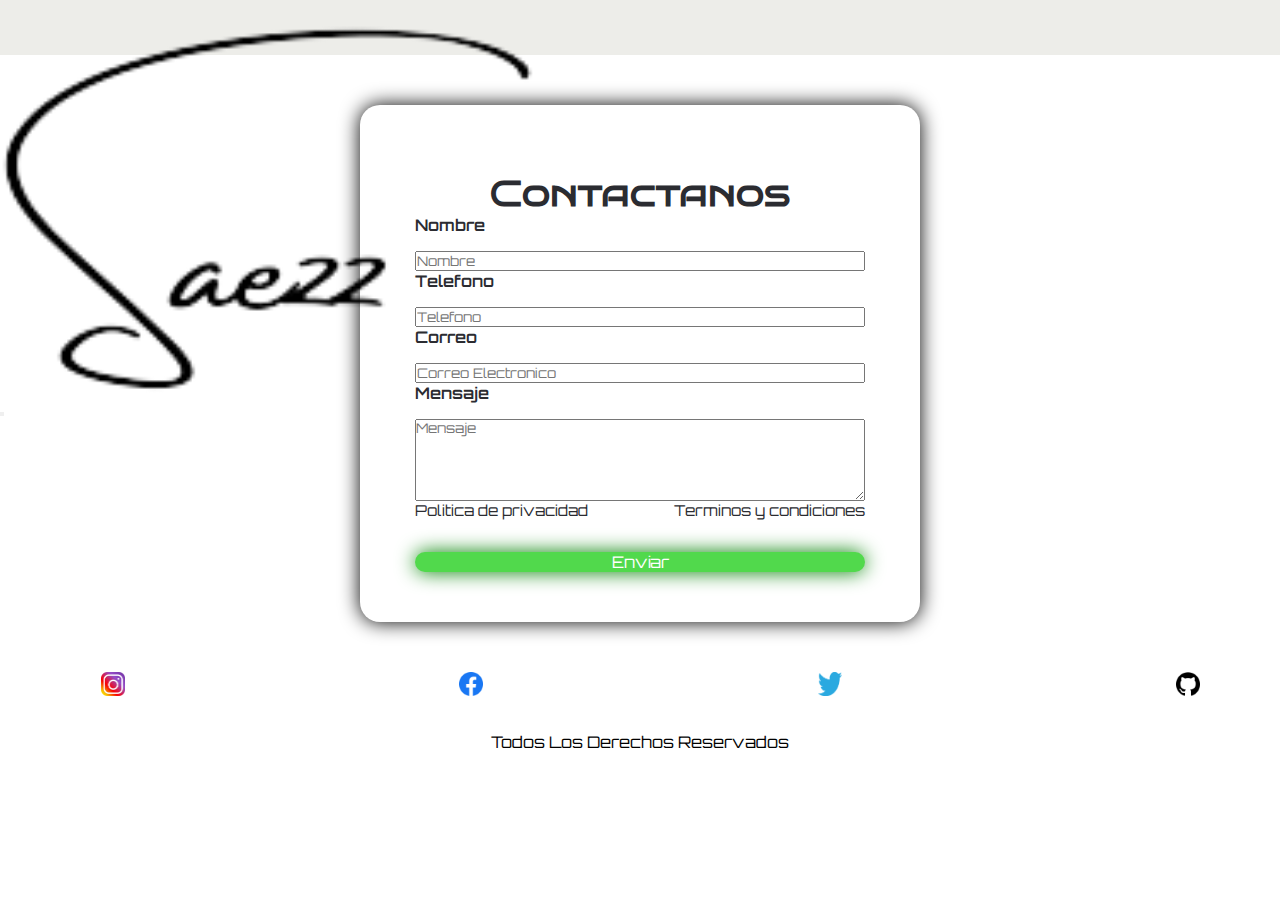
<file: Proyecto Coder/Pages/contacto.html>
<!DOCTYPE html>
<html lang="es">
<head>
    <meta charset="UTF-8">
    <meta http-equiv="X-UA-Compatible" content="IE=edge">
    <meta name="viewport" content="width=device-width, initial-scale=1.0">
    <meta name="description" content="Contacto Para Comprar Buzos oversize ">
    <meta name="keywords"  content="HTML, ASP, JS, META, Buzo, Oversize, Comprar,Contactate">
    <title>Saez Shop | Web Oficial</title>
    <link rel="preconnect" href="https://fonts.googleapis.com">
    <link rel="preconnect" href="https://fonts.gstatic.com" crossorigin>
    <link href="https://fonts.googleapis.com/css2?family=Bruno+Ace+SC&family=Orbitron&family=Roboto:wght@100&family=Vina+Sans&display=swap" rel="stylesheet">
    <link rel="preconnect" href="https://fonts.googleapis.com">
    <link rel="preconnect" href="https://fonts.gstatic.com" crossorigin>
    <link href="https://fonts.googleapis.com/css2?family=Bruno+Ace+SC&family=Orbitron&display=swap" rel="stylesheet">
    <link href="https://cdn.jsdelivr.net/npm/bootstrap@5.3.0-alpha3/dist/css/bootstrap.min.css" rel="stylesheet" integrity="sha384-KK94CHFLLe+nY2dmCWGMq91rCGa5gtU4mk92HdvYe+M/SXH301p5ILy+dN9+nJOZ" crossorigin="anonymous">
    <link rel="stylesheet" href="../css/estilos.css">
</head>
<body>
    <header>
            <nav class="navbar navbar-expand-lg bg-body-tertiary">
                <div class="container-fluid">
                    <a href="../index.html"><img style="width: 42%; height: 42%; display: flex; justify-content: center;" src="../Img/Saezz-removebg-preview.webp" alt=""></a>
                <button class="navbar-toggler" type="button" data-bs-toggle="collapse" data-bs-target="#navbarNav" aria-controls="navbarNav" aria-expanded="false" aria-label="Toggle navigation">
                    <span class="navbar-toggler-icon"></span>
                </button>
                    <div class="collapse navbar-collapse" id="navbarNav">
                        <ul class="navbar-nav">
                            <li class="nav-item">
                            <a class="nav-link active" aria-current="page" href="../Pages/shop.html">Shop</a>
                            </li>
                            <li class="nav-item">
                            <a class="nav-link active" aria-current="page" href="../Pages/nuestrastiendas.html">Nuestras tiendas</a>
                            </li>
                            <li class="nav-item">
                            <a class="nav-link active" aria-current="page" href="../Pages/contacto.html">Contacto</a>
                            </li>
                            <li class="nav-item">
                            <a class="nav-link active" aria-current="page" href="../Pages/ayuda.html">Ayuda</a>
                            </li>
                        </ul>
                    </div>
                </div>
            </nav>
    </header>
    <main class="flex">
        <form>
            <h1>Contactanos</h1>
            <div class="formulario">
                <label for="name">Nombre</label>
                <input type="text" name="name" id="name" placeholder="Nombre">
                
                <label for="Telefono">Telefono</label>
                <input type="tel" name="Telefono" id="Telefono" placeholder="Telefono">
                
                <label for="Correo">Correo</label>
                <input type="email" name="Correo" id="Correo" placeholder="Correo Electronico">
                
                <label for="message">Mensaje</label>
                <textarea name="message" id="message" cols="30" rows="5" placeholder="Mensaje"></textarea>
                
                <div class="formularioPrivacidad">
                    <a href="#">Politica de privacidad</a>
                    <a href="#">Terminos y condiciones</a>
                </div>

                <input class="btn" type="submit" value="Enviar">
            </div>
            
            
            
            
            
            
        </form>
        
    </main>
    <footer>
        <ul class="ulFooter">

            <li class="logoRedes"><a href="https://instagram.com/facundo_saez?igshid=ZDdkNTZiNTM=" target="_blank"><img src="../Img/instagram-icon.webp" alt="Logo Instagram"></a></li>
            
            <li class="logoRedes"><a href="https://www.facebook.com/profile.php?id=100010502047823" target="_blank"><img src="../Img/facebook.webp" alt="Logo Facebook"></a></li>
            
            <li class="logoRedes"><a href="https://twitter.com/Facundo_saezz" target="_blank"><img src="../Img/twitter-logo-.webp" alt="Logo Twitter"></a></li>
            
            <li class="logoRedes"><a href="https://github.com/Saezz05" target="_blank"><img src="../Img/github.webp" alt="Logo Github"></a></li>

    </ul>
    
    
    <div class="contenedorDerechos">
        <p>Todos Los Derechos Reservados</p>
    </div>
    
</footer>
    
</body>
<script src="https://cdn.jsdelivr.net/npm/bootstrap@5.3.0-alpha3/dist/js/bootstrap.bundle.min.js" integrity="sha384-ENjdO4Dr2bkBIFxQpeoTz1HIcje39Wm4jDKdf19U8gI4ddQ3GYNS7NTKfAdVQSZe" crossorigin="anonymous"></script>
</html>
</file>
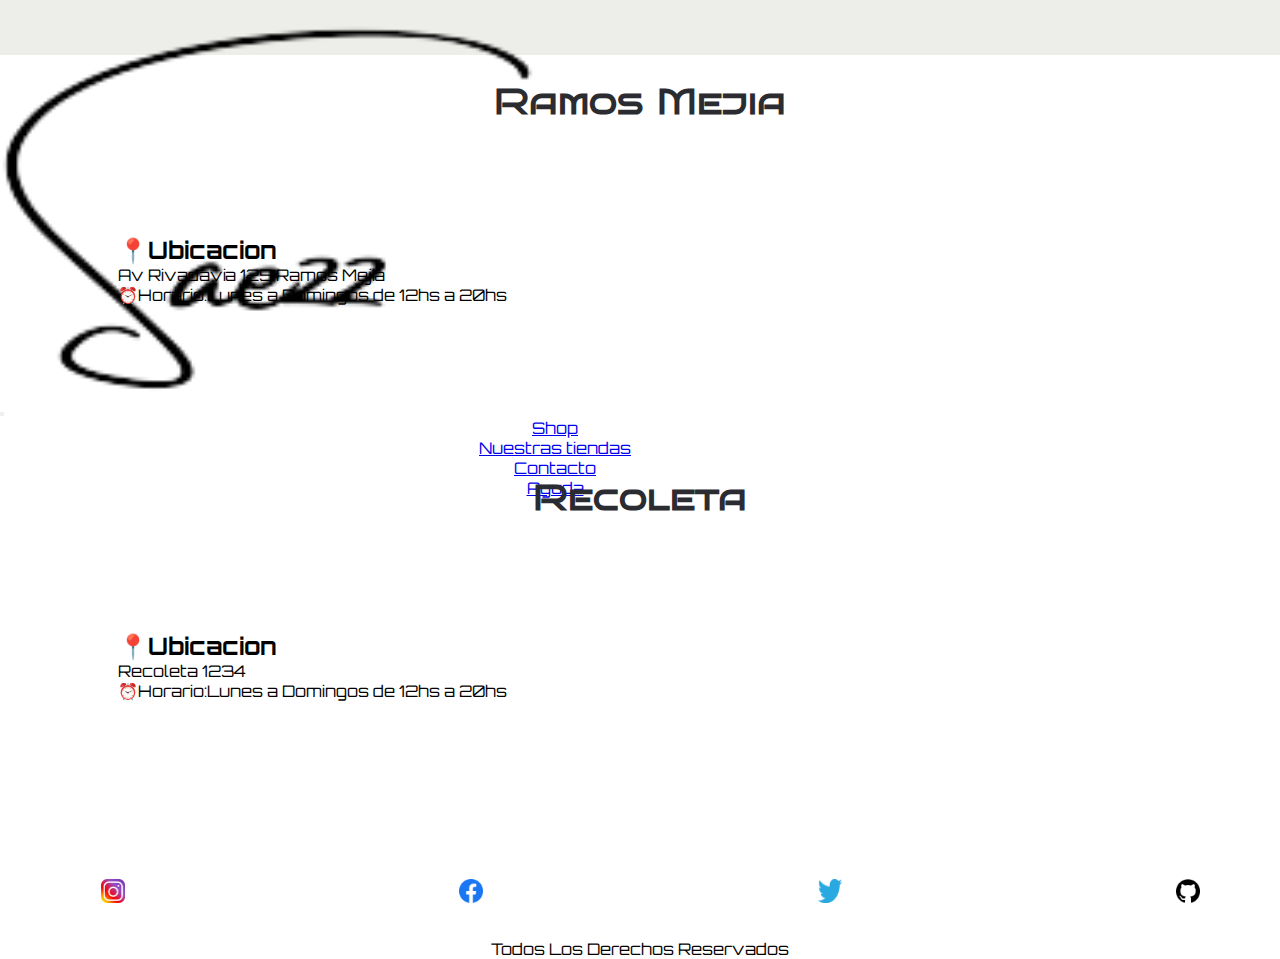
<file: Proyecto Coder/Pages/nuestrastiendas.html>
<!DOCTYPE html>
<html lang="en">
<head>
    <meta charset="UTF-8">
    <meta http-equiv="X-UA-Compatible" content="IE=edge">
    <meta name="viewport" content="width=device-width, initial-scale=1.0">
    <meta name="description" content="Sucursales Para Comprar Buzos oversize ">
    <meta name="keywords"  content="HTML, ASP, JS, META, Buzo, Oversize, Comprar, Sucursales, Nuestras Tiendas">
    <title>Saez Shop | Web Oficial</title>
    <link rel="preconnect" href="https://fonts.googleapis.com">
    <link rel="preconnect" href="https://fonts.gstatic.com" crossorigin>
    <link href="https://fonts.googleapis.com/css2?family=Bruno+Ace+SC&family=Orbitron&family=Roboto:wght@100&family=Vina+Sans&display=swap" rel="stylesheet">
    <link rel="preconnect" href="https://fonts.googleapis.com">
    <link rel="preconnect" href="https://fonts.gstatic.com" crossorigin>
    <link href="https://fonts.googleapis.com/css2?family=Bruno+Ace+SC&family=Orbitron&display=swap" rel="stylesheet">
    <link href="https://cdn.jsdelivr.net/npm/bootstrap@5.3.0-alpha3/dist/css/bootstrap.min.css" rel="stylesheet" integrity="sha384-KK94CHFLLe+nY2dmCWGMq91rCGa5gtU4mk92HdvYe+M/SXH301p5ILy+dN9+nJOZ" crossorigin="anonymous">
    <link rel="stylesheet" href="../css/estilos.css">
</head>
<body>
    <header>
        <nav class="navbar navbar-expand-lg bg-body-tertiary">
            <div class="container-fluid">
                <a href="../index.html"><img style="width: 42%; height: 42%; display: flex; justify-content: center;" src="../Img/Saezz-removebg-preview.webp" alt=""></a>
            <button class="navbar-toggler" type="button" data-bs-toggle="collapse" data-bs-target="#navbarNav" aria-controls="navbarNav" aria-expanded="false" aria-label="Toggle navigation">
                <span class="navbar-toggler-icon"></span>
            </button>
                <div class="collapse navbar-collapse" id="navbarNav">
                    <ul class="navbar-nav">
                        <li class="nav-item">
                        <a class="nav-link active" aria-current="page" href="../Pages/shop.html">Shop</a>
                        </li>
                        <li class="nav-item">
                        <a class="nav-link active" aria-current="page" href="../Pages/nuestrastiendas.html">Nuestras tiendas</a>
                        </li>
                        <li class="nav-item">
                        <a class="nav-link active" aria-current="page" href="../Pages/contacto.html">Contacto</a>
                        </li>
                        <li class="nav-item">
                        <a class="nav-link active" aria-current="page" href="../Pages/ayuda.html">Ayuda</a>
                        </li>
                    </ul>
                </div>
            </div>
        </nav>
    </header>

    <main>
        <div>
            <h1>Ramos Mejia</h1>
        </div>

        <div class="info">
            <div class="Infoubi">
                <h2 class="h2MqNuestrasTiendas">📍Ubicacion</h2>
                <a class="aMqNuestrasTiendas" href="https://goo.gl/maps/gojfgof9g3oncUPs6">Av Rivadavia 125 Ramos Mejia</a>
                <p class="pMqNuestrasTiendas">⏰Horario:Lunes a Domingos de 12hs a 20hs</p>
            </div>
            <div class="mapa">
            <iframe src="https://www.google.com/maps/embed?pb=!1m18!1m12!1m3!1d26248.7599732801!2d-58.582290969017954!3d-34.67755182465533!2m3!1f0!2f0!3f0!3m2!1i1024!2i768!4f13.1!3m3!1m2!1s0x95bcc62f15b25517%3A0xee3484353498e798!2sLa%20Matanza%2C%20Provincia%20de%20Buenos%20Aires!5e0!3m2!1ses!2sar!4v1682024949714!5m2!1ses!2sar" width="400" height="300" style="border:0;" allowfullscreen="" loading="lazy" referrerpolicy="no-referrer-when-downgrade"></iframe>
            </div>
        </div>
        
        <div>
            <h1>Recoleta</h1>
        </div>

        <div class="info">
            <div class="Infoubi">
                <h2 class="h2MqNuestrasTiendas">📍Ubicacion</h2>
                <a class="aMqNuestrasTiendas" href="https://goo.gl/maps/bWaaJ9hE6a9uLuLY7">Recoleta 1234</a>
                <p class="pMqNuestrasTiendas">⏰Horario:Lunes a Domingos de 12hs a 20hs</p>
            </div>
            <div class="mapa">
                <iframe src="https://www.google.com/maps/embed?pb=!1m18!1m12!1m3!1d26278.126857558993!2d-58.416942519390226!3d-34.58479063729235!2m3!1f0!2f0!3f0!3m2!1i1024!2i768!4f13.1!3m3!1m2!1s0x95bcca99c609fc2f%3A0x392ca99351808a75!2sRecoleta%2C%20CABA!5e0!3m2!1ses-419!2sar!4v1682989034842!5m2!1ses-419!2sar" width="400" height="300" style="border:0;" allowfullscreen="" loading="lazy" referrerpolicy="no-referrer-when-downgrade"></iframe>
            </div>
        </div>
    </main>
    <footer>
        <ul class="ulFooter">

            <li class="logoRedes"><a href="https://instagram.com/facundo_saez?igshid=ZDdkNTZiNTM=" target="_blank"><img src="../Img/instagram-icon.webp" alt="Logo Instagram"></a></li>
            
            <li class="logoRedes"><a href="https://www.facebook.com/profile.php?id=100010502047823" target="_blank"><img src="../Img/facebook.webp" alt="Logo Facebook"></a></li>
            
            <li class="logoRedes"><a href="https://twitter.com/Facundo_saezz" target="_blank"><img src="../Img/twitter-logo-.webp" alt="Logo Twitter"></a></li>
            
            <li class="logoRedes"><a href="https://github.com/Saezz05" target="_blank"><img src="../Img/github.webp" alt="Logo Github"></a></li>

    </ul>
    
    
    <div class="contenedorDerechos">
        <p>Todos Los Derechos Reservados</p>
    </div>
    
</footer>
</body>
<script src="https://cdn.jsdelivr.net/npm/bootstrap@5.3.0-alpha3/dist/js/bootstrap.bundle.min.js" integrity="sha384-ENjdO4Dr2bkBIFxQpeoTz1HIcje39Wm4jDKdf19U8gI4ddQ3GYNS7NTKfAdVQSZe" crossorigin="anonymous"></script>
</html>
</file>
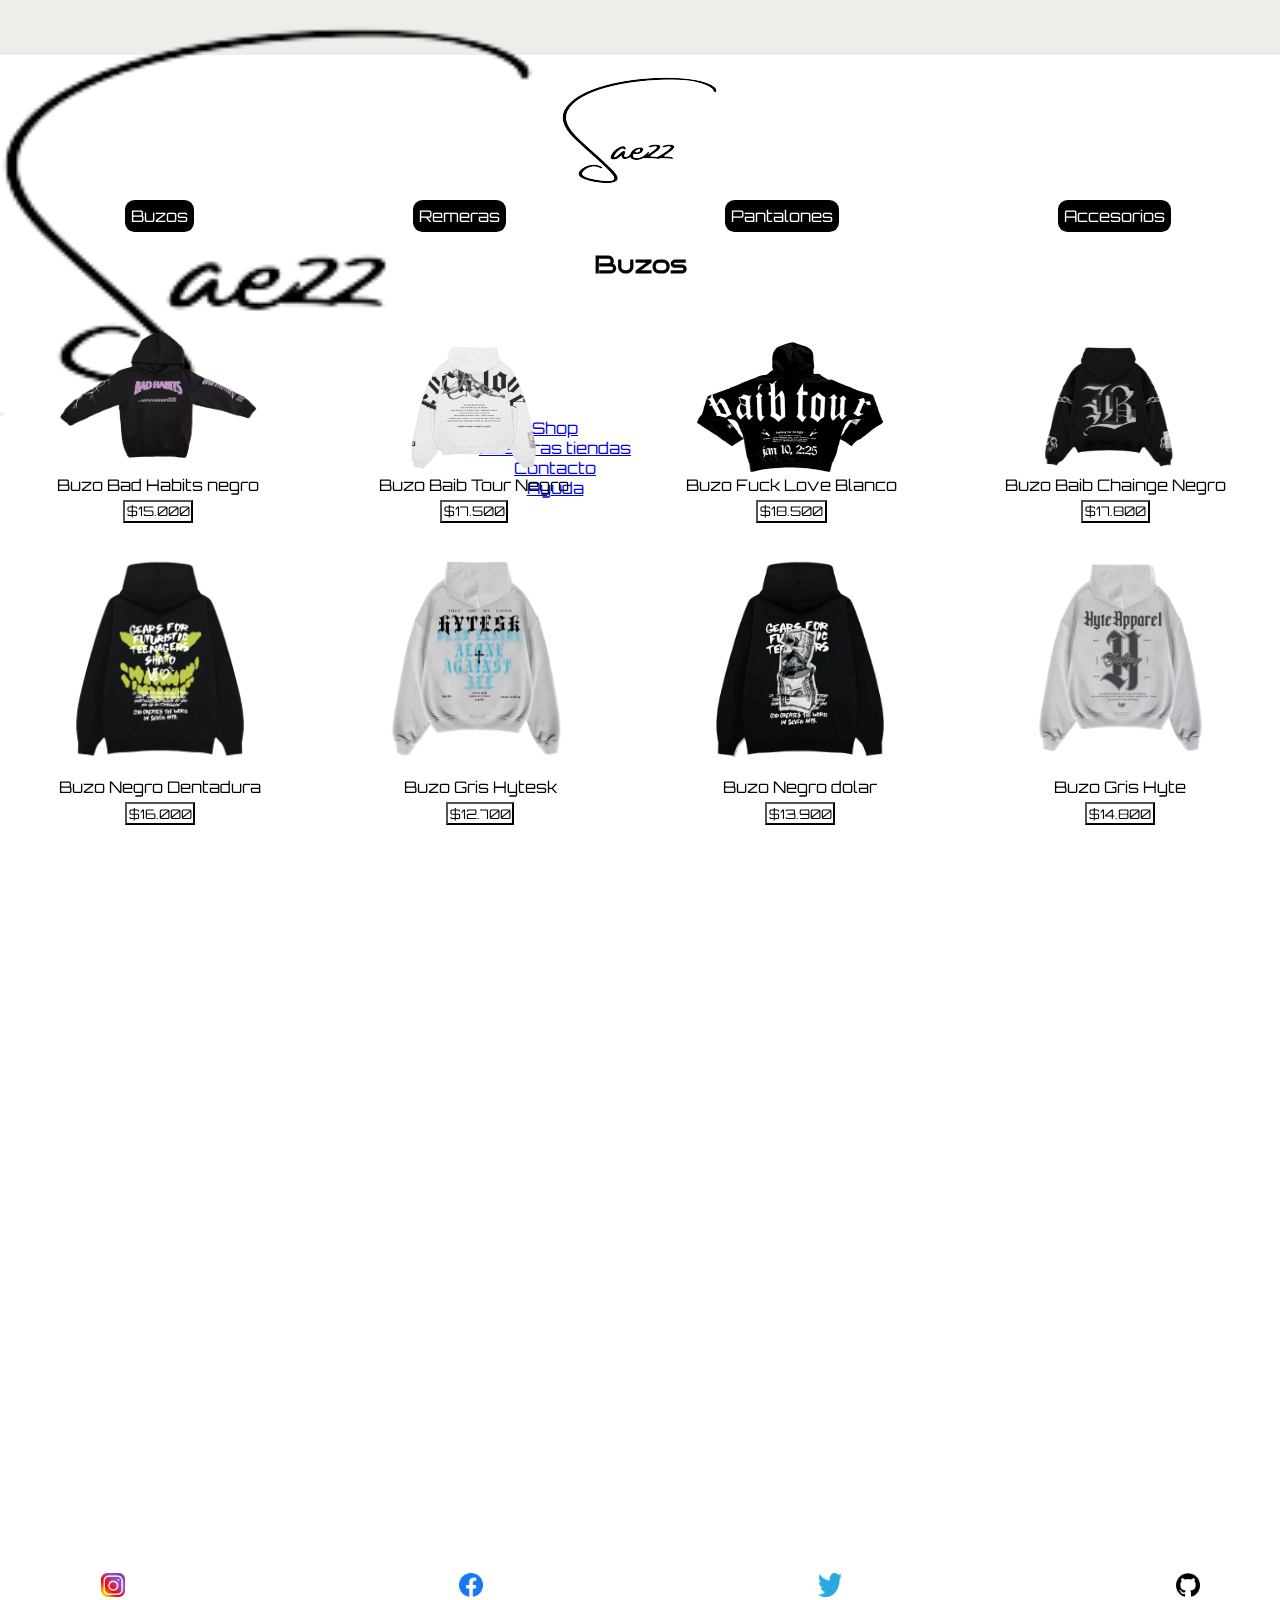
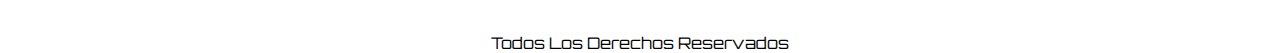
<file: Proyecto Coder/Pages/shop.html>
<!DOCTYPE html>
<html lang="es">
<head>
    <meta charset="UTF-8">
    <meta http-equiv="X-UA-Compatible" content="IE=edge">
    <meta name="viewport" content="width=device-width, initial-scale=1.0">
    <title>Saez Shop | Web Oficial</title>
    <link rel="preconnect" href="https://fonts.googleapis.com">
    <link rel="preconnect" href="https://fonts.gstatic.com" crossorigin>
    <link href="https://fonts.googleapis.com/css2?family=Vina+Sans&display=swap" rel="stylesheet">
    <link rel="preconnect" href="https://fonts.googleapis.com">
    <link rel="preconnect" href="https://fonts.gstatic.com" crossorigin>
    <link href="https://fonts.googleapis.com/css2?family=Bruno+Ace+SC&family=Orbitron&display=swap" rel="stylesheet">
    <link href="https://cdn.jsdelivr.net/npm/bootstrap@5.3.0-alpha3/dist/css/bootstrap.min.css" rel="stylesheet" integrity="sha384-KK94CHFLLe+nY2dmCWGMq91rCGa5gtU4mk92HdvYe+M/SXH301p5ILy+dN9+nJOZ" crossorigin="anonymous">
    <link href="https://unpkg.com/aos@2.3.1/dist/aos.css" rel="stylesheet">
    <link rel="stylesheet" href="../css/estilos.css">
</head>
<body>
    <header>
        <header>
            <nav class="navbar navbar-expand-lg bg-body-tertiary">
                <div class="container-fluid">
                    <a href="../index.html"><img style="width: 42%; height: 42%; display: flex; justify-content: center;" src="../Img/Saezz-removebg-preview.webp" alt=""></a>
                <button class="navbar-toggler" type="button" data-bs-toggle="collapse" data-bs-target="#navbarNav" aria-controls="navbarNav" aria-expanded="false" aria-label="Toggle navigation">
                    <span class="navbar-toggler-icon"></span>
                </button>
                    <div class="collapse navbar-collapse" id="navbarNav">
                        <ul class="navbar-nav">
                            <li class="nav-item">
                            <a class="nav-link active" aria-current="page" href="../Pages/shop.html">Shop</a>
                            </li>
                            <li class="nav-item">
                            <a class="nav-link active" aria-current="page" href="../Pages/nuestrastiendas.html">Nuestras tiendas</a>
                            </li>
                            <li class="nav-item">
                            <a class="nav-link active" aria-current="page" href="../Pages/contacto.html">Contacto</a>
                            </li>
                            <li class="nav-item">
                            <a class="nav-link active" aria-current="page" href="../Pages/ayuda.html">Ayuda</a>
                            </li>
                        </ul>
                    </div>
                </div>
            </nav>
        </header>
    </header>
    <main>
        <div  data-aos="zoom-out-right" class="imagenLogo">
        <img src="../Img/Saezz-removebg-preview.webp" alt="Imagen Logo">
        </div>
        <div>
        <ul  data-aos="zoom-out-right" class="botonesPrendas">
            <li><a href="#">Buzos</a></li>
            <li><a href="#">Remeras</a></li>
            <li><a href="#">Pantalones</a></li>
            <li><a href="#">Accesorios</a></li>
        </ul>
        </div>
        
        <div  data-aos="zoom-out-right" class="h2Shop">
            <h2>Buzos</h2>
        </div>
        
        <section>
        <div class="Cards">
            <div data-aos="zoom-in" class="Contenedorimg">
                <div class="divImgMQ">
                    <img src="../Img/buzo-photoroom-png-photoroom.webp" alt="Buzo Negro Letras Rosas Oversize">
                </div>
                <div class="nombreBuzo">
                    
                    <p>Buzo Bad Habits negro</p>
                </div>
                <div class="Contenedorbutton">
                    <button class="BotonDestacado"><a href="./shop.html">$15.000</a></button>
                    </div>
            </div>
            
            <div data-aos="zoom-in" class="Contenedorimg">
                <div class="divImgMQ">
                    <img src="../Img/Buzo-3-PhotoRoom.png-PhotoRoom-_1_.webp" alt="Buzo Negro Underfined">
                </div>
                <div class="nombreBuzo">
                    <p>Buzo Baib Tour Negro</p>
                </div>
                <div class="Contenedorbutton">
                    <button class="BotonDestacado"><a href="./shop.html">$17.500</a></button>
                </div>
            </div>
            
            <div data-aos="zoom-in" class="Contenedorimg">
                <div class="divImgMQ">
                    <img src="../Img/Buzo-2-PhotoRoom.png-PhotoRoom.webp" alt="Buzo Negro Y Amarillo">
                </div>
                
                <div class="nombreBuzo">
                    <p>Buzo Fuck Love Blanco</p>
                </div>
                <div class="Contenedorbutton">
                    <button class="BotonDestacado"><a href="./shop.html">$18.500</a></button>
                </div>
            </div>
            
            <div data-aos="zoom-in" class="Contenedorimg">
                <div class="divImgMQ">
                    <img src="../Img/Buzo-4-PhotoRoom.png-PhotoRoom-_1_.webp" alt="Buzo Negro">
                </div>
                <div class="nombreBuzo">
                    <p>Buzo Baib Chainge Negro </p>
                </div>
                <div class="Contenedorbutton">
                    <button class="BotonDestacado"><a href="./shop.html">$17.800</a></button>
                </div>
            </div>
        </div>
        </section>
        
        <section>
            <div class="Cards">
                <div data-aos="zoom-in" class="Contenedorimg">
                    <div class="divImgMQ">
                        <img src="../Img/buzoDientes-PhotoRoom.png-PhotoRoom.webp" alt="Buzo Negro Con dentadura fluoresente">
                    </div>
                        <div class="nombreBuzoDos">
                            <p>Buzo Negro Dentadura </p>
                        </div>
                        <div class="Contenedorbutton">
                            <button class="BotonDestacado"><a href="./shop.html">$16.000</a></button>
                        </div>
                </div>
    
                <div data-aos="zoom-in" class="Contenedorimg">
                    <div class="divImgMQ">
                        <img src="../Img/AnyConv.com__Buzogite-PhotoRoom.png-PhotoRoom.webp" alt="Buzo Gris Y Celeste">
                    </div>
                    <div class="nombreBuzoDos">
                        <p>Buzo Gris Hytesk</p>
                    </div>
                        <div class="Contenedorbutton">
                            <button class="BotonDestacado"><a href="./shop.html">$12.700</a></button>
                        </div>
                </div>
    
                <div data-aos="zoom-in" class="Contenedorimg">
                    <div class="divImgMQ">
                        <img src="../Img/AnyConv.com__BuzoNaranja-PhotoRoom.png-PhotoRoom.webp" alt="Buzo Negro de dolar">
                    </div>
                    <div class="nombreBuzoDos">
                        <p>Buzo Negro dolar</p>
                    </div>
                    <div class="Contenedorbutton">
                        <button class="BotonDestacado"><a href="./shop.html">$13.900</a></button>
                    </div>
                </div>
                
                <div data-aos="zoom-in" class="Contenedorimg">
                    <div class="divImgMQ">
                        <img src="../Img/AnyConv.com__BuzoGris-PhotoRoom.png-PhotoRoom.webp" alt="Buzo Negro">
                    </div>
                    <div class="nombreBuzoDos">
                        <p>Buzo Gris Hyte</p>
                    </div>
                        <div class="Contenedorbutton">
                            <button class="BotonDestacado"><a href="./shop.html">$14.800</a></button>
                        </div>
                </div>
            </div>
            </section>

                    
            <div  data-aos="zoom-out-right" class="h2Shop">
                <h2>Remeras</h2>
            </div>

            <section>
            <div class="Cards">
                <div data-aos="zoom-in" class="Contenedorimg">
                    <div class="divImgMQ">
                        <img src="../Img/AnyConv.com__RemeraBlanca.webp" alt="Remera Blanca Con Diseño Ninja">
                    </div>
                        <div class="nombreBuzoDos">
                            <p>Remera Blanca Ninja</p>
                        </div>
                        <div class="Contenedorbutton">
                            <button class="BotonDestacado"><a href="./shop.html">$6.000</a></button>
                        </div>
                </div>
    
                <div data-aos="zoom-in" class="Contenedorimg">
                    <div class="divImgMQ">
                        <img src="../Img/AnyConv.com__RemeraNegra.webp" alt="Remera Negra Con Dibujo De Serpiente">
                    </div>
                    <div class="nombreBuzoDos">
                        <p>Remera Negra Snake</p>
                    </div>
                        <div class="Contenedorbutton">
                            <button class="BotonDestacado"><a href="./shop.html">$5.700</a></button>
                        </div>
                </div>
    
                <div data-aos="zoom-in" class="Contenedorimg">
                    <div class="divImgMQ">
                        <img src="../Img/AnyConv.com__RemeraBlanco.webp" alt="Remera Blanca Con Letras Chinas">
                    </div>
                    <div class="nombreBuzoDos">
                        <p>Remera Blanca FontChina</p>
                    </div>
                    <div class="Contenedorbutton">
                        <button class="BotonDestacado"><a href="./shop.html">$6.900</a></button>
                    </div>
                </div>
                
                <div data-aos="zoom-in" class="Contenedorimg">
                <div class="divImgMQ">
                    <img src="../Img/AnyConv.com__RemeraCremita.webp" alt="Remera Color Crema Puest">
                </div>
                    <div class="nombreBuzoDos">
                        <p>Remera Crema Puest</p>
                    </div>
                        <div class="Contenedorbutton">
                            <button class="BotonDestacado"><a href="./shop.html">$5.800</a></button>
                        </div>
                </div>
            </div>
            </section>

            <div  data-aos="zoom-out-right" class="h2Shop">
                <h2>Pantalones</h2>
            </div>

            <section>
            <div class="Cards">
                <div data-aos="zoom-in" class="Contenedorimg">
                <div class="divImgMQ">    
                    <img src="../Img/AnyConv.com__PantalonCargo.webp" alt="Pantalon Negro Cargo">
                </div>
                        <div class="nombreBuzoDos">
                            <p>Pantalon Negro Cargo</p>
                        </div>
                        <div class="Contenedorbutton">
                            <button class="BotonDestacado"><a href="./shop.html">$12.000</a></button>
                        </div>
                </div>
    
                <div data-aos="zoom-in" class="Contenedorimg">
                    <div class="divImgMQ">
                        <img src="../Img/AnyConv.com__PantalonVerde.webp" alt="Pantalon Cargo Verde">
                    </div>
                    <div class="nombreBuzoDos">
                        <p>Pantalon Cargo Verde</p>
                    </div>
                        <div class="Contenedorbutton">
                            <button class="BotonDestacado"><a href="./shop.html">$11.700</a></button>
                        </div>
                </div>
    
                <div data-aos="zoom-in" class="Contenedorimg">
                    <div class="divImgMQ">
                        <img src="../Img/Camuflado.png" alt="Pantalon Camuflado">
                    </div>
                    <div class="nombreBuzoDos">
                        <p>Pantalon Camuflado</p>
                    </div>
                    <div class="Contenedorbutton">
                        <button class="BotonDestacado"><a href="./shop.html">$13.400</a></button>
                    </div>
                </div>
                
                <div data-aos="zoom-in" class="Contenedorimg">
                    <div class="divImgMQ">
                        <img src="../Img/pantalonnegrofacha.webp" alt="Remera Color Crema Puest">
                    </div>
                    <div class="nombreBuzoDos">
                        <p>Pantalon Negro Facha</p>
                    </div>
                        <div class="Contenedorbutton">
                            <button class="BotonDestacado"><a href="./shop.html">$14.200</a></button>
                        </div>
                </div>
            </div>
            </section>
    </main>
    <footer>
        <ul class="ulFooter">

            <li class="logoRedes"><a href="https://instagram.com/facundo_saez?igshid=ZDdkNTZiNTM=" target="_blank"><img src="../Img/instagram-icon.webp" alt="Logo Instagram"></a></li>
            
            <li class="logoRedes"><a href="https://www.facebook.com/profile.php?id=100010502047823" target="_blank"><img src="../Img/facebook.webp" alt="Logo Facebook"></a></li>
            
            <li class="logoRedes"><a href="https://twitter.com/Facundo_saezz" target="_blank"><img src="../Img/twitter-logo-.webp" alt="Logo Twitter"></a></li>
            
            <li class="logoRedes"><a href="https://github.com/Saezz05" target="_blank"><img src="../Img/github.webp" alt="Logo Github"></a></li>

    </ul>
    
    
    <div class="contenedorDerechos">
        <p>Todos Los Derechos Reservados</p>
    </div>
    
</footer>
</body>
<script src="https://unpkg.com/aos@2.3.1/dist/aos.js"></script>
<script>
    AOS.init();
</script>
<script src="https://cdn.jsdelivr.net/npm/bootstrap@5.3.0-alpha3/dist/js/bootstrap.bundle.min.js" integrity="sha384-ENjdO4Dr2bkBIFxQpeoTz1HIcje39Wm4jDKdf19U8gI4ddQ3GYNS7NTKfAdVQSZe" crossorigin="anonymous"></script>
</html>
</file>
<file: Css/estilos.css>
*{
    margin: 0;
    padding: 0;
    font-family: 'Orbitron', sans-serif;
}

header{
    background-color: #edede9;
    height: 3.438rem;
}

#navbarNav{
    text-align: center;
}
.nav-item{
    margin-right: 170px;
    font-size: 16px;
}
.slider-frame {
	width: 31.25rem;
    height: auto;
	margin:0px auto 0;
	overflow: hidden;
}

.slider-frame ul {
	display: flex;
	padding: 0;
	width: 400%;
	animation: slide 20s infinite alternate ease-in-out;
}

.slider-frame li {
	width: 100%;
	list-style: none;
}

.slider-frame img {
	width: 100%;
}

.foto {
    height: 29.375rem;
    width: 18.75rem;
}

@keyframes slide {
	0% {margin-left: 0;}
	20% {margin-left: 0;}
	
	25% {margin-left: -100%;}
	45% {margin-left: -100%;}
	
	50% {margin-left: -200%;}
	70% {margin-left: -200%;}
	
	75% {margin-left: -300%;}
	100% {margin-left: -300%;}
}
h1{
    text-align: center;
    margin-top: 1.5rem;
    margin-bottom: 1.5rem;
    text-decoration: none;
    font-family: 'Bruno Ace SC', cursive;
}
main{
    background-color: white
}
.Cards{
    height: 100%;
    width: 100%;
    display: flex;
    justify-content: space-around;
    margin-bottom: 1.7rem;
}
.Cards img {
    width: 13rem;
    height: 13rem;
}
.Contenedorimg{
    height: 500%;
}
.nombreBuzo{
    text-align: center;
    margin-top: -2.5rem;
}

.quienesSomos{
    background-color: #f4f4e1;
    height: 14rem;
    width: 100%;
    margin-bottom: -1rem;
    background-color: #343a40;
    background-image: url("data:image/svg+xml,%3Csvg xmlns='http://www.w3.org/2000/svg' width='28' height='49' viewBox='0 0 28 49'%3E%3Cg fill-rule='evenodd'%3E%3Cg id='hexagons' fill='%239C92AC' fill-opacity='0.25' fill-rule='nonzero'%3E%3Cpath d='M13.99 9.25l13 7.5v15l-13 7.5L1 31.75v-15l12.99-7.5zM3 17.9v12.7l10.99 6.34 11-6.35V17.9l-11-6.34L3 17.9zM0 15l12.98-7.5V0h-2v6.35L0 12.69v2.3zm0 18.5L12.98 41v8h-2v-6.85L0 35.81v-2.3zM15 0v7.5L27.99 15H28v-2.31h-.01L17 6.35V0h-2zm0 49v-8l12.99-7.5H28v2.31h-.01L17 42.15V49h-2z'/%3E%3C/g%3E%3C/g%3E%3C/svg%3E"), linear-gradient(to right top, #343a40, #2b2c31, #211f22, #151314, #000000);
}
.quienesSomos h2{
    text-align: center;
    font-family: 'Bruno Ace SC', cursive;
    color: white;
}
.quienesSomos p{
    color: white;
    text-align: center;
}

.nombreBuzoDos{
    display: flex;
    justify-content: center;
    margin-top: 0.625rem;
}
.Contenedorbutton{
    display: flex;
    justify-content: center;
    align-items: center;
    
}
.Contenedorbutton a{
    text-decoration: none;
    color: black;
    background-color: rgb(255, 255, 255);
    border-style: none;
}

.BotonDestacado{
    display: flex;
    margin: 0.312rem;
    padding: .1rem;
    background-color: #FFFF;
}
.nav-item:hover{
    border: solid black 1px;
    border-radius: 50px;
    transition: all .2s;
}

.h2Shop h2{
    text-align: center;
    margin-top: 1.5rem;
    margin-bottom: 1.5rem;
    font-family: 'Bruno Ace SC', cursive;
}
.info{ 
    display: flex;
}
.Infoubi a{
    text-decoration: none;
    color: black;
}

.Infoubi {
    margin-left: 7.4rem;
    margin-right: 4.6rem;
    margin-top: 5.5rem;
}

.flex{
    display: flex;
    justify-content: center;
    align-items: center;
    margin-top: 50px;
    margin-bottom: 50px;
}
form{
    padding: 50px 55px;
    box-shadow: 0 0 20px #000000;
    border-radius: 20px;
    text-align: center;
    width: 450px;
}
.formulario{
    display: flex;
    flex-direction: column;
    text-align: left;
}

form, h1{
    font-family: 'Bruno Ace SC', cursive;
    color: #2b2c31;
    font-size: 2.3rem;
}
label{
    color: #2b2c31;
    font-size: 1rem;
    font-weight: 600;
    margin-bottom: 1rem;
}
input, textarea{
    padding: 17px 25px;
    border-radius: 25px;
    margin-bottom: 20px;
    background-color: #f2f3f2;
    border: 2px solid #F0FAF1;
    color: #2b2c31;
}
input::placeholder, textarea::placeholder{
    color: #343a40;
}
.formularioPrivacidad{
    margin-bottom: 2rem;
    display: flex;
    justify-content: space-between;
    text-align: center;
}
.formularioPrivacidad a{
    color: #2b2c31;
    text-decoration: none;
    font-size: 15px;
    font-weight: 15px;
}
.btn{
    font-size: 1rem;
    color: #FFFF;
    border: 0;
    border-radius: 25px;
    background-color: #51D94C;
    box-shadow: 0 0 20px green;
    cursor: pointer;
}
.bnt:hover{
    background-color: #50e04b;
}
.imagenLogo{
    display: flex;
    justify-content: center;
    margin-top: .9rem;
}

.BuzoCardsShop{
    height: 100%;
    width: 100%;
    display: flex;
    justify-content: space-around;
    margin-bottom: 1.7rem;
    margin-top: 2rem;
}
.BuzoCardsShop img {
    width: 13rem;
    height: 13rem;
}
.ContenedorimgShop{
    height: 500%;
}
.botonesPrendas{
    display: flex;
    justify-content: space-around;
    list-style: none;
    margin-top: 1.2rem;
    font-size: 1rem;
    margin-left: 1rem;
}
.botonesPrendas a{
    text-decoration: none;
    color: white;
    border-radius: 0.6rem;
    background-color: black;
    padding: 0.375rem;
}

.tituloAyuda{
    text-align: center;
}
.tituloAyuda p{
    font-family: 'Roboto', sans-serif;
}
.tituloAyuda h2{
    font-family: 'Roboto', sans-serif;
}
.olLista{
    display: flex;
    justify-content: center;
}
.tituloAyudaDos{
    text-align: center;
    margin-top: 1rem;
}
.tituloAyudaDos h2{
    font-family: 'Roboto', sans-serif;
}
.talles{
    text-align: center;
    margin-top: 0.5rem;
}

.talles img{
    width: 40%;
    height: 40%;
}

.ulFooter{
    margin: 2rem;
    padding: 0rem 3rem 0rem 3rem;
    display: flex;
    justify-content: space-between;
    align-items: center;
    list-style: none;
}
.logoRedes img{
    width: 1.5rem;
    height: 1.5rem;
    margin-left: 1.3rem;
    list-style: none;   
}
.contenedorDerechos{
    display: flex;
    justify-content: end;
    justify-content: center;
}
.ulFooterAyuda{
    margin: 2rem;
    padding: 0rem 3rem 0rem 3rem;
    display: flex;
    justify-content: space-between;
    align-items: center;
    list-style: none;
}
.ulFooterIndex{
    margin: 2rem;
    padding: 0rem 3rem 0rem 3rem;
    display: flex;
    justify-content: space-between;
    align-items: center;
    list-style: none;
}
.contenedorDerechosAyuda{
    display: flex;
    justify-content: center;
    margin-top: 2.7rem;
}
.a{
    display: flex;
    justify-content: center;
}

@media screen and (max-width: 600px){
    nav{
        width: 100%;
        height: 100%;
    }
    .ulFooter{
        margin: 2rem;
        padding: 0rem 2rem 0rem 2rem;
        display: flex;
        justify-content: space-between;
        align-items: center;
        list-style: none;
    }
    .contenedorDerechos{
        display: flex;
        justify-content: end;
        justify-content: center;
    }
    .info{
        display: block;
    }
    .Infoubi{
        margin-left: 3.4rem;
        margin-right: 2.6rem;
        margin-top: 2.5rem;
    }
    .mapa {
        display: flex;
        justify-content: center;
    }
    .mapa iframe{
        width: 20rem;
        height: 180;
    }
    .h2MqNuestrasTiendas{
        display: flex;
        justify-content: center;
    }
    .aMqNuestrasTiendas{
        display: flex;
        justify-content: center;
    }
    .pMqNuestrasTiendas{
        display: flex;
        justify-content: center;
    }
}

@media screen and (max-width: 600px){
    .ulFooterAyuda{
    padding: 0rem 3rem 0rem 3rem;
    display: flex;
    justify-content: space-between;
    align-items: center;
    list-style: none;
    margin-top: 10rem;
}
    .contenedorDerechosAyuda{
        display: flex;
        justify-content: center;
    }
    .talles img{
        width: 300px;
        height: 400px;
    }
}

@media screen and (max-width: 600px){
    .Cards{
        flex-direction: column;
    }
    .divImgMQ{
        display: flex;
        justify-content: center;
    }
    .botonesPrendas{
        margin: 1rem 0px 0px 0px;
        padding: 0px;
    }

    .botonesPrendas a {
        display: flex;
        margin: 0px;
    }
    .BotonDestacado{
        padding: 0.3rem;
    }
    
}

@media screen and (max-width: 600px){
    .mqIndex{
        display: flex;
        justify-content: center;
    }
    .quienesSomos{
    background-color: #f4f4e1;
    height: 19rem;
    width: 100%;
    margin-bottom: -1rem;
    background-color: #343a40;
    background-image: url("data:image/svg+xml,%3Csvg xmlns='http://www.w3.org/2000/svg' width='28' height='49' viewBox='0 0 28 49'%3E%3Cg fill-rule='evenodd'%3E%3Cg id='hexagons' fill='%239C92AC' fill-opacity='0.25' fill-rule='nonzero'%3E%3Cpath d='M13.99 9.25l13 7.5v15l-13 7.5L1 31.75v-15l12.99-7.5zM3 17.9v12.7l10.99 6.34 11-6.35V17.9l-11-6.34L3 17.9zM0 15l12.98-7.5V0h-2v6.35L0 12.69v2.3zm0 18.5L12.98 41v8h-2v-6.85L0 35.81v-2.3zM15 0v7.5L27.99 15H28v-2.31h-.01L17 6.35V0h-2zm0 49v-8l12.99-7.5H28v2.31h-.01L17 42.15V49h-2z'/%3E%3C/g%3E%3C/g%3E%3C/svg%3E"), linear-gradient(to right top, #343a40, #2b2c31, #211f22, #151314, #000000);
    }
    .nav-item{
        background-color: #6c757d;
        width: 100%;
        border-radius: 50px;
        margin-bottom: 10px;
    }
    .ulFooterIndex{
        padding: 0rem 3rem 0rem 3rem;
        display: flex;
        justify-content: space-between;
        align-items: center;
        list-style: none;
        margin-top: 10rem;
    }
    .slider-frame{
        width: 400px;
    }
}
</file>
<file: Proyecto Coder/css/estilos.css>
* {
  margin: 0;
  padding: 0;
  font-family: "Orbitron", sans-serif;
}

main {
  background-color: white;
}
main .carousel-item {
  margin-left: 23rem;
}
@media screen and (max-width: 600px) {
  main .carousel-item {
    margin-left: 6rem;
  }
}
main .carousel-control-prev-icon {
  background-color: black;
  border-radius: 1rem;
}
main .carousel-control-next-icon {
  background-color: black;
  border-radius: 1rem;
}
main section .video {
  background-color: #000000;
  margin-top: 25px;
}
main section .video video {
  width: 50rem;
  margin-left: 235px;
}
@media screen and (max-width: 600px) {
  main section .video video {
    width: 100%;
    height: 100%;
    margin-left: 0px;
    margin-top: 10px;
  }
}
main section .TituloIndex {
  display: flex;
  justify-content: center;
  margin-top: 1.5rem;
  margin-bottom: 1.5rem;
  text-decoration: none;
  font-family: "Bruno Ace SC", cursive;
}
main .quienesSomos {
  height: 14rem;
  width: 100%;
  margin-bottom: -1rem;
  background-color: #343a40;
  background-image: url("data:image/svg+xml,%3Csvg xmlns='http://www.w3.org/2000/svg' width='28' height='49' viewBox='0 0 28 49'%3E%3Cg fill-rule='evenodd'%3E%3Cg id='hexagons' fill='%239C92AC' fill-opacity='0.25' fill-rule='nonzero'%3E%3Cpath d='M13.99 9.25l13 7.5v15l-13 7.5L1 31.75v-15l12.99-7.5zM3 17.9v12.7l10.99 6.34 11-6.35V17.9l-11-6.34L3 17.9zM0 15l12.98-7.5V0h-2v6.35L0 12.69v2.3zm0 18.5L12.98 41v8h-2v-6.85L0 35.81v-2.3zM15 0v7.5L27.99 15H28v-2.31h-.01L17 6.35V0h-2zm0 49v-8l12.99-7.5H28v2.31h-.01L17 42.15V49h-2z'/%3E%3C/g%3E%3C/g%3E%3C/svg%3E"), linear-gradient(to right top, #343a40, #2b2c31, #211f22, #151314, #000000);
}
@media screen and (max-width: 600px) {
  main .quienesSomos {
    background-color: #f4f4e1;
    height: 16rem;
    width: 100%;
    margin-bottom: -1rem;
    background-color: #343a40;
    background-image: url("data:image/svg+xml,%3Csvg xmlns='http://www.w3.org/2000/svg' width='28' height='49' viewBox='0 0 28 49'%3E%3Cg fill-rule='evenodd'%3E%3Cg id='hexagons' fill='%239C92AC' fill-opacity='0.25' fill-rule='nonzero'%3E%3Cpath d='M13.99 9.25l13 7.5v15l-13 7.5L1 31.75v-15l12.99-7.5zM3 17.9v12.7l10.99 6.34 11-6.35V17.9l-11-6.34L3 17.9zM0 15l12.98-7.5V0h-2v6.35L0 12.69v2.3zm0 18.5L12.98 41v8h-2v-6.85L0 35.81v-2.3zM15 0v7.5L27.99 15H28v-2.31h-.01L17 6.35V0h-2zm0 49v-8l12.99-7.5H28v2.31h-.01L17 42.15V49h-2z'/%3E%3C/g%3E%3C/g%3E%3C/svg%3E"), linear-gradient(to right top, #343a40, #2b2c31, #211f22, #151314, #000000);
  }
}
main .quienesSomos h2 {
  text-align: center;
  font-family: "Bruno Ace SC", cursive;
  color: white;
}
main .quienesSomos p {
  color: white;
  text-align: center;
}

main section .Cards {
  height: 100%;
  width: 100%;
  display: flex;
  justify-content: space-around;
  margin-bottom: 1.7rem;
}
@media screen and (max-width: 600px) {
  main section .Cards {
    flex-direction: column;
  }
}
main section .Cards .Contenedorimg {
  height: 500%;
}
main section .Cards img {
  width: 13rem;
  height: 13rem;
}
@media screen and (max-width: 600px) {
  main section .Cards img {
    width: 20rem;
    height: 20rem;
  }
}
@media screen and (max-width: 600px) {
  main section .Cards .divImgMQ {
    display: flex;
    justify-content: center;
  }
}
main section .nombreBuzo {
  text-align: center;
  margin-top: -2.5rem;
}
main section .Contenedorbutton {
  display: flex;
  justify-content: center;
  align-items: center;
}
main section .Contenedorbutton a {
  text-decoration: none;
  color: black;
  background-color: rgb(255, 255, 255);
  border-style: none;
}
main section .Contenedorbutton .BotonDestacado {
  display: flex;
  margin: 0.312rem;
  padding: 0.1rem;
  background-color: white;
}
main section .nombreBuzoDos {
  display: flex;
  justify-content: center;
  margin-top: 0.625rem;
}

footer .ulFooter {
  margin: 2rem;
  padding: 0rem 3rem 0rem 3rem;
  display: flex;
  justify-content: space-between;
  align-items: center;
  list-style: none;
}
footer .ulFooter .logoRedes img {
  width: 1.5rem;
  height: 1.5rem;
  margin-left: 1.3rem;
  list-style: none;
}
footer .contenedorDerechos {
  display: flex;
  justify-content: end;
  justify-content: center;
}

header {
  background-color: #edede9;
  height: 3.438rem;
}
header #navbarNav {
  text-align: center;
}
header .nav-item {
  margin-right: 170px;
  font-size: 16px;
}
@media screen and (max-width: 600px) {
  header .nav-item {
    background-color: #6c757d;
    width: 100%;
    border-radius: 50px;
    margin-bottom: 10px;
    z-index: 99;
  }
}
header .nav-item:hover {
  border: solid black 1px;
  border-radius: 50px;
  transition: all 0.2s;
}

main .imagenLogo {
  display: flex;
  justify-content: center;
  margin-top: 0.9rem;
}
main .botonesPrendas {
  display: flex;
  justify-content: space-around;
  list-style: none;
  margin-top: 1.2rem;
  font-size: 1rem;
  margin-left: 1rem;
}
@media screen and (max-width: 600px) {
  main .botonesPrendas {
    margin: 1rem 0px 0px 0px;
    padding: 0px;
  }
}
main .botonesPrendas a {
  text-decoration: none;
  color: white;
  border-radius: 0.6rem;
  background-color: black;
  padding: 0.375rem;
}
@media screen and (max-width: 600px) {
  main .botonesPrendas a {
    display: flex;
    margin: 0px;
  }
}
main .h2Shop h2 {
  text-align: center;
  margin-top: 1.5rem;
  margin-bottom: 1.5rem;
  font-family: "Bruno Ace SC", cursive;
}

main div h1 {
  text-align: center;
  margin-top: 1.5rem;
  margin-bottom: 1.5rem;
  text-decoration: none;
  font-family: "Bruno Ace SC", cursive;
}
main .info {
  display: flex;
}
@media screen and (max-width: 600px) {
  main .info {
    display: block;
  }
}
@media screen and (max-width: 600px) {
  main .info .mapa {
    display: flex;
    justify-content: center;
  }
}
@media screen and (max-width: 600px) {
  main .info .mapa iframe {
    width: 20rem;
    height: 180;
  }
}
main .info .Infoubi {
  margin-left: 7.4rem;
  margin-right: 4.6rem;
  margin-top: 5.5rem;
}
@media screen and (max-width: 600px) {
  main .info .Infoubi {
    margin-left: 3.4rem;
    margin-right: 2.6rem;
    margin-top: 2.5rem;
  }
}
main .info .Infoubi a {
  text-decoration: none;
  color: black;
}
@media screen and (max-width: 600px) {
  main .info .Infoubi a {
    display: flex;
    justify-content: center;
  }
}
@media screen and (max-width: 600px) {
  main .info .Infoubi p {
    display: flex;
    justify-content: center;
  }
}
@media screen and (max-width: 600px) {
  main .info .Infoubi h2 {
    display: flex;
    justify-content: center;
  }
}

.flex {
  display: flex;
  justify-content: center;
  align-items: center;
  margin-top: 50px;
  margin-bottom: 50px;
}
.flex form {
  padding: 50px 55px;
  box-shadow: 0 0 20px #000000;
  border-radius: 20px;
  text-align: center;
  width: 450px;
}
.flex form h1 {
  font-family: "Bruno Ace SC", cursive;
  color: #2b2c31;
  font-size: 2.3rem;
}
.flex form label {
  color: #2b2c31;
  font-size: 1rem;
  font-weight: 600;
  margin-bottom: 1rem;
}
.flex form input textarea {
  padding: 17px 25px;
  border-radius: 25px;
  margin-bottom: 20px;
  background-color: #f2f3f2;
  border: 2px solid #F0FAF1;
  color: #2b2c31;
}
.flex form .formulario {
  display: flex;
  flex-direction: column;
  text-align: left;
}
.flex form .formularioPrivacidad {
  margin-bottom: 2rem;
  display: flex;
  justify-content: space-between;
  text-align: center;
}
.flex form .formularioPrivacidad a {
  color: #2b2c31;
  text-decoration: none;
  font-size: 15px;
  font-weight: 15px;
}
.flex form .btn {
  font-size: 1rem;
  color: white;
  border: 0;
  border-radius: 25px;
  background-color: #51D94C;
  box-shadow: 0 0 20px green;
  cursor: pointer;
}
.flex form .btn:hover {
  background-color: #50e04b;
}

main h1 {
  text-align: center;
  margin-top: 1rem;
  font-family: "Bruno Ace SC", cursive;
  color: #2b2c31;
  font-size: 2.3rem;
}
main .tituloAyuda {
  text-align: center;
  font-family: "Roboto", sans-serif;
}
main .olLista {
  display: flex;
  justify-content: center;
}
main .talles {
  text-align: center;
  margin-top: 0.5rem;
}
main .talles img {
  width: 40%;
  height: 40%;
}
@media screen and (max-width: 600px) {
  main .talles img {
    width: 300px;
    height: 400px;
  }
}

/*# sourceMappingURL=estilos.css.map */
</file>
